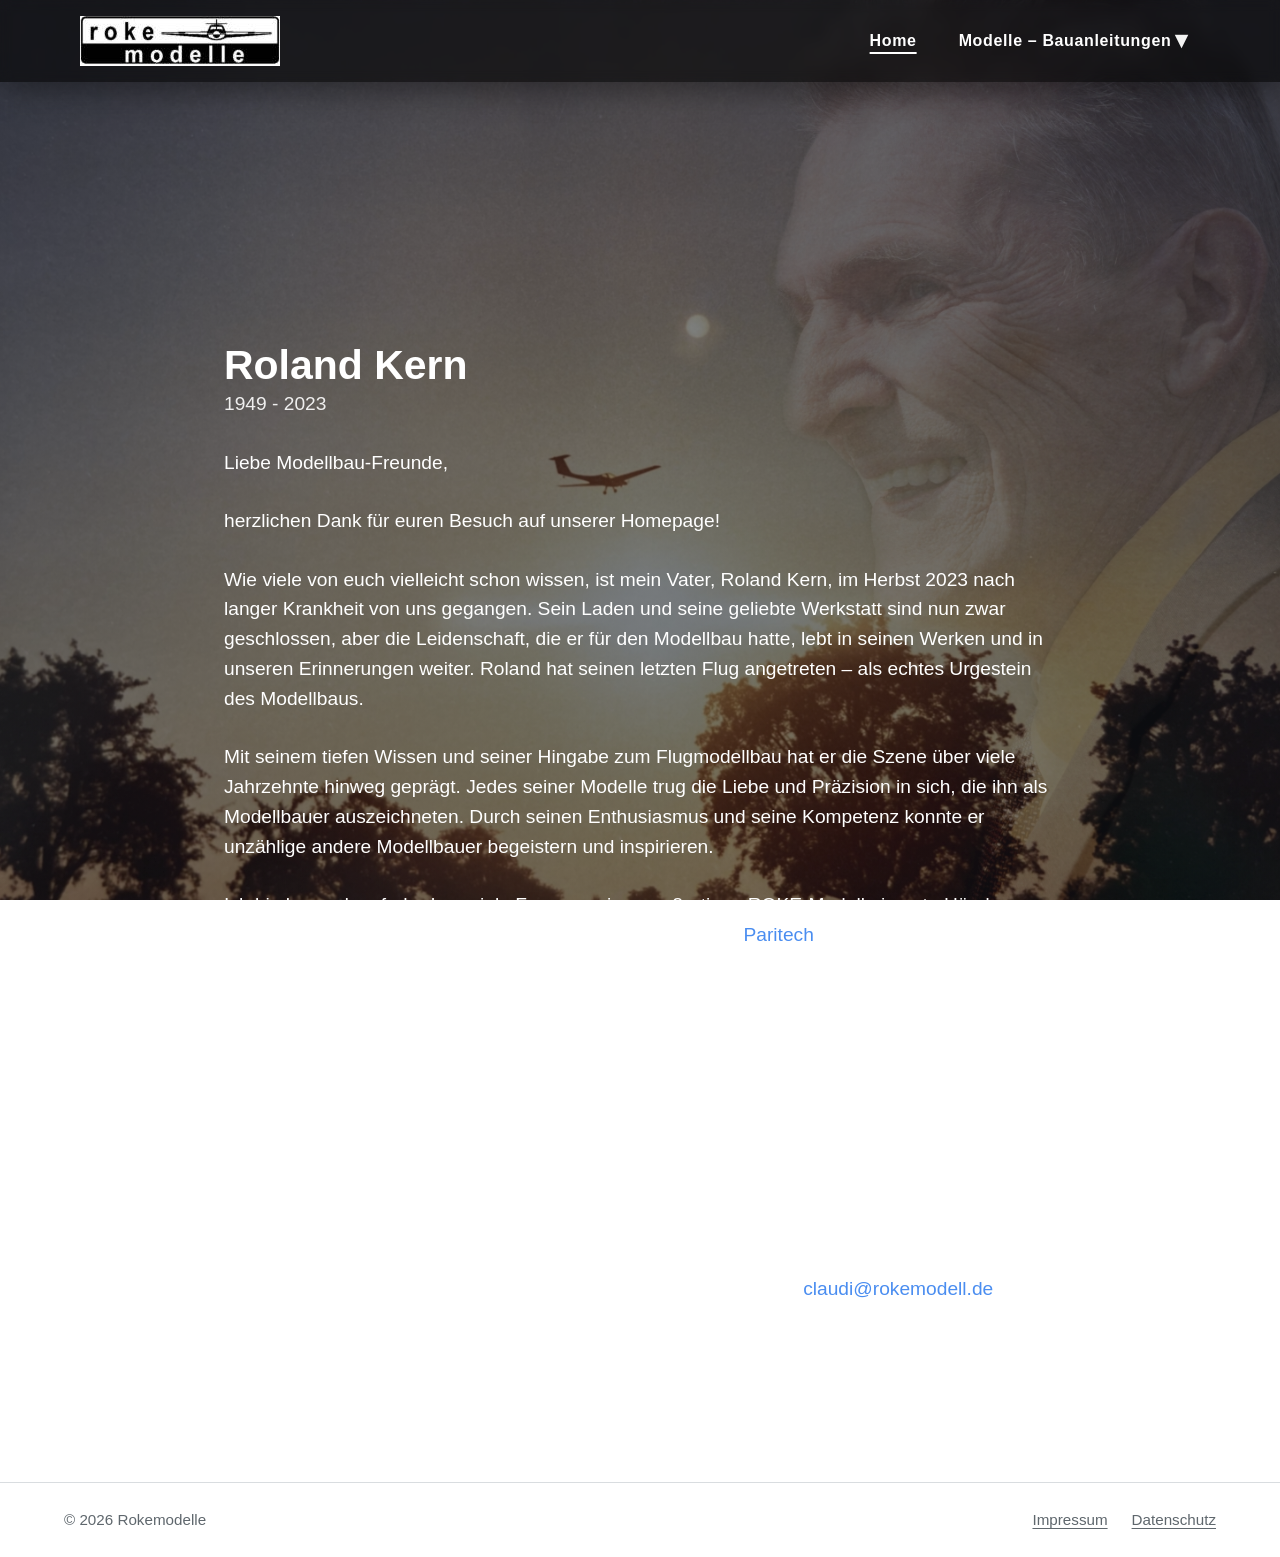
<file: index.html>
<!DOCTYPE html>
<html lang="de" class="no-js">
<head>
  <meta charset="utf-8">
  <meta name="viewport" content="width=device-width, initial-scale=1">
  <title>Rokemodelle – Roland Kern</title>
  <meta name="description" content="ROKE-Modelle von Roland Kern (1949–2023), Urgestein des Flugmodellbaus.">
  <link rel="stylesheet" href="css/style.css">
  <script src="js/main.js" defer></script>
</head>
<body>

  <header class="site-header">
    <div class="header-row">
      <a class="brand" href="index.html"><img src="img/logo.png" alt="roke modelle" width="200" height="50"></a>
    <nav class="main-nav" aria-label="Hauptnavigation">
      <button class="nav-toggle" type="button" aria-expanded="false" aria-controls="hauptmenue">Menü</button>
      <ul id="hauptmenue">
        <li class="is-active"><a href="index.html"><span class="nav-label">Home</span></a></li>
        <li class="has-children">
          <a href="modelle.html" aria-haspopup="true" aria-expanded="false" data-menu-parent><span class="nav-label">Modelle – Bauanleitungen</span></a>
          <ul class="sub-menu">
            <li><a href="modelle.html"><span class="nav-label">Übersicht</span></a></li>
            <li><a href="modelle/asw-17.html"><span class="nav-label">ASW 17</span></a></li>
            <li><a href="modelle/asw-19t.html"><span class="nav-label">ASW 19T</span></a></li>
            <li><a href="modelle/ask-18.html"><span class="nav-label">ASK 18</span></a></li>
            <li><a href="modelle/sb-10.html"><span class="nav-label">SB 10</span></a></li>
            <li><a href="modelle/dg-202.html"><span class="nav-label">DG 202</span></a></li>
            <li><a href="modelle/twin-astir.html"><span class="nav-label">Twin-Astir</span></a></li>
            <li><a href="modelle/grob-g109.html"><span class="nav-label">Grob G 109 M</span></a></li>
            <li><a href="modelle/extra-300.html"><span class="nav-label">Mini Extra 300</span></a></li>
            <li><a href="modelle/speed-canard.html"><span class="nav-label">Speed Canard</span></a></li>
          </ul>
        </li>
      </ul>
    </nav>
    </div>
  </header>

  <main>

    <section class="titelbild" aria-labelledby="titel">
      <div class="spalte">
        <h1 id="titel">Roland Kern</h1>
        <p class="lebensdaten">1949 - 2023</p>

        <p class="anrede">Liebe Modellbau-Freunde,</p>

        <p>herzlichen Dank für euren Besuch auf unserer Homepage!</p>

        <p>Wie viele von euch vielleicht schon wissen, ist mein Vater, Roland Kern, im Herbst 2023 nach langer Krankheit von uns gegangen. Sein Laden und seine geliebte Werkstatt sind nun zwar geschlossen, aber die Leidenschaft, die er für den Modellbau hatte, lebt in seinen Werken und in unseren Erinnerungen weiter. Roland hat seinen letzten Flug angetreten – als echtes Urgestein des Modellbaus.</p>

        <p>Mit seinem tiefen Wissen und seiner Hingabe zum Flugmodellbau hat er die Szene über viele Jahrzehnte hinweg geprägt. Jedes seiner Modelle trug die Liebe und Präzision in sich, die ihn als Modellbauer auszeichneten. Durch seinen Enthusiasmus und seine Kompetenz konnte er unzählige andere Modellbauer begeistern und inspirieren.</p>

        <p>Ich bin besonders froh, dass viele Formen seiner großartigen ROKE-Modelle in gute Hände übergeben werden konnten. So hat beispielsweise die Firma <a href="https://www.paritech.de/" rel="noopener">Paritech</a> die Form der <strong>Speed Canard GT im Maßstab 1:2,5</strong> in ihr Programm aufgenommen. Bei Interesse könnt ihr euch gerne direkt an Uwe Rihm und sein Team wenden.</p>

        <p>Sobald es Neuigkeiten dazu gibt, wer die weiteren Modelle baut, werde ich sie hier auf der Homepage bekanntgeben. Schaut also gerne ab und zu vorbei!</p>

        <p>Ein herzliches Dankeschön geht an alle unsere langjährigen Kunden für das Vertrauen, die Anerkennung und die Freundschaft, die ihr meinem Vater entgegengebracht habt. Ich hoffe, dass ihr auch weiterhin viel Freude an euren ROKE-Modellen habt und bei jedem Flug einen Gruß an Roland in den Himmel schickt.</p>

        <p>Falls ihr Fragen habt, stehe ich euch natürlich gerne zur Verfügung (<a class="mail" data-m="ZWQubGxlZG9tZWtvckBpZHVhbGM=" href="#">claudi (at) rokemodell (Punkt) de</a>).</p>

        <p class="gruss">Herzliche Grüße<br><span class="unterschrift">Claudi</span></p>
      </div>
    </section>

  </main>

  <footer class="fuss">
    <p>© <span data-jahr>2026</span> Rokemodelle</p>
    <nav aria-label="Rechtliches">
      <a href="impressum.html">Impressum</a>
      <a href="impressum.html#datenschutz">Datenschutz</a>
    </nav>
  </footer>

</body>
</html>
</file>
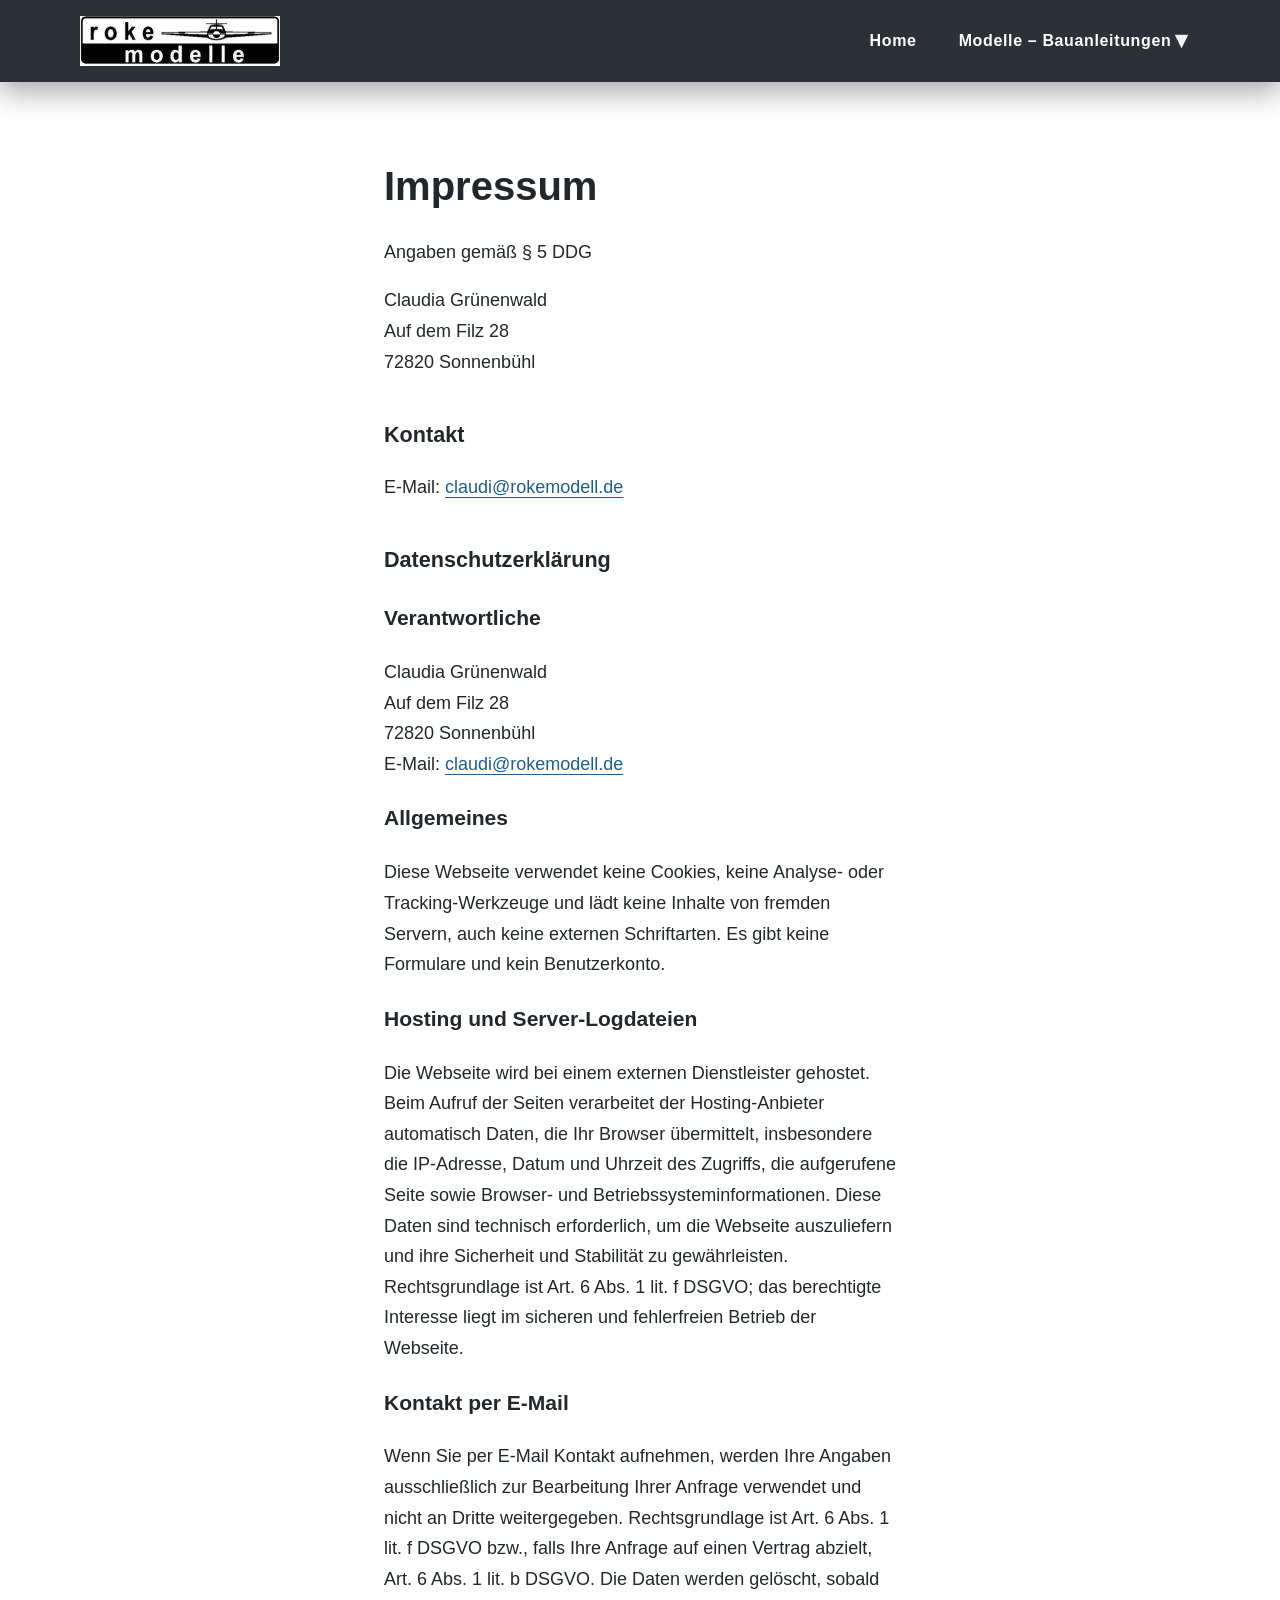
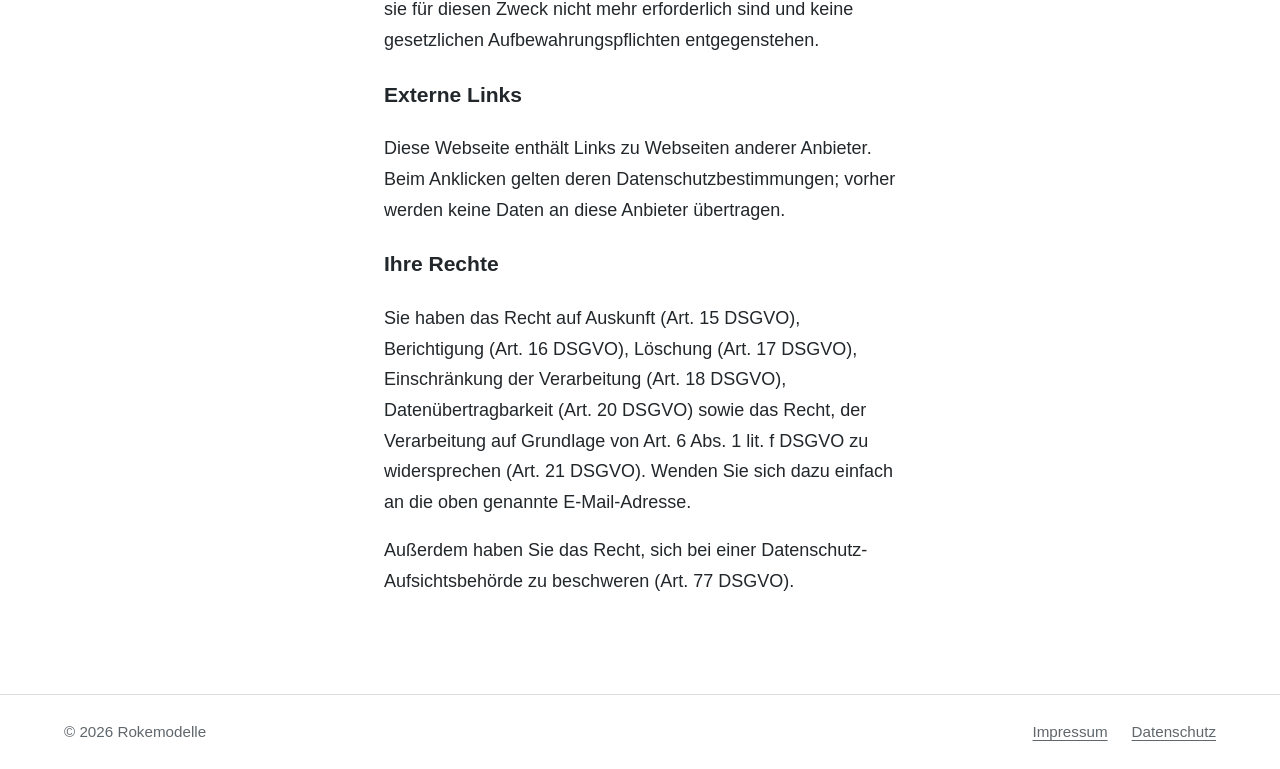
<file: impressum.html>
<!DOCTYPE html>
<html lang="de" class="no-js">
<head>
  <meta charset="utf-8">
  <meta name="viewport" content="width=device-width, initial-scale=1">
  <title>Impressum und Datenschutz – Rokemodelle</title>
  <meta name="robots" content="noindex">
  <link rel="stylesheet" href="css/style.css">
  <script src="js/main.js" defer></script>
</head>
<body class="unterseite">

  <header class="site-header">
    <div class="header-row">
      <a class="brand" href="index.html"><img src="img/logo.png" alt="roke modelle" width="200" height="50"></a>
    <nav class="main-nav" aria-label="Hauptnavigation">
      <button class="nav-toggle" type="button" aria-expanded="false" aria-controls="hauptmenue">Menü</button>
      <ul id="hauptmenue">
        <li><a href="index.html"><span class="nav-label">Home</span></a></li>
        <li class="has-children">
          <a href="modelle.html" aria-haspopup="true" aria-expanded="false" data-menu-parent><span class="nav-label">Modelle – Bauanleitungen</span></a>
          <ul class="sub-menu">
            <li><a href="modelle.html"><span class="nav-label">Übersicht</span></a></li>
            <li><a href="modelle/asw-17.html"><span class="nav-label">ASW 17</span></a></li>
            <li><a href="modelle/asw-19t.html"><span class="nav-label">ASW 19T</span></a></li>
            <li><a href="modelle/ask-18.html"><span class="nav-label">ASK 18</span></a></li>
            <li><a href="modelle/sb-10.html"><span class="nav-label">SB 10</span></a></li>
            <li><a href="modelle/dg-202.html"><span class="nav-label">DG 202</span></a></li>
            <li><a href="modelle/twin-astir.html"><span class="nav-label">Twin-Astir</span></a></li>
            <li><a href="modelle/grob-g109.html"><span class="nav-label">Grob G 109 M</span></a></li>
            <li><a href="modelle/extra-300.html"><span class="nav-label">Mini Extra 300</span></a></li>
            <li><a href="modelle/speed-canard.html"><span class="nav-label">Speed Canard</span></a></li>
          </ul>
        </li>
      </ul>
    </nav>
    </div>
  </header>

  <main class="inhalt">
    <h1>Impressum</h1>
    <p>Angaben gemäß § 5 DDG</p>
    <p>
      Claudia Grünenwald<br>
      Auf dem Filz 28<br>
      72820 Sonnenbühl
    </p>
    <h2>Kontakt</h2>
    <p>E-Mail: <a class="mail" data-m="ZWQubGxlZG9tZWtvckBpZHVhbGM=" href="#">claudi (at) rokemodell (Punkt) de</a></p>

    <h2 id="datenschutz">Datenschutzerklärung</h2>

    <h3>Verantwortliche</h3>
    <p>
      Claudia Grünenwald<br>
      Auf dem Filz 28<br>
      72820 Sonnenbühl<br>
      E-Mail: <a class="mail" data-m="ZWQubGxlZG9tZWtvckBpZHVhbGM=" href="#">claudi (at) rokemodell (Punkt) de</a>
    </p>

    <h3>Allgemeines</h3>
    <p>Diese Webseite verwendet keine Cookies, keine Analyse- oder Tracking-Werkzeuge und lädt keine Inhalte von fremden Servern, auch keine externen Schriftarten. Es gibt keine Formulare und kein Benutzerkonto.</p>

    <h3>Hosting und Server-Logdateien</h3>
    <p>Die Webseite wird bei einem externen Dienstleister gehostet. Beim Aufruf der Seiten verarbeitet der Hosting-Anbieter automatisch Daten, die Ihr Browser übermittelt, insbesondere die IP-Adresse, Datum und Uhrzeit des Zugriffs, die aufgerufene Seite sowie Browser- und Betriebssysteminformationen. Diese Daten sind technisch erforderlich, um die Webseite auszuliefern und ihre Sicherheit und Stabilität zu gewährleisten. Rechtsgrundlage ist Art. 6 Abs. 1 lit. f DSGVO; das berechtigte Interesse liegt im sicheren und fehlerfreien Betrieb der Webseite.</p>

    <h3>Kontakt per E-Mail</h3>
    <p>Wenn Sie per E-Mail Kontakt aufnehmen, werden Ihre Angaben ausschließlich zur Bearbeitung Ihrer Anfrage verwendet und nicht an Dritte weitergegeben. Rechtsgrundlage ist Art. 6 Abs. 1 lit. f DSGVO bzw., falls Ihre Anfrage auf einen Vertrag abzielt, Art. 6 Abs. 1 lit. b DSGVO. Die Daten werden gelöscht, sobald sie für diesen Zweck nicht mehr erforderlich sind und keine gesetzlichen Aufbewahrungspflichten entgegenstehen.</p>

    <h3>Externe Links</h3>
    <p>Diese Webseite enthält Links zu Webseiten anderer Anbieter. Beim Anklicken gelten deren Datenschutzbestimmungen; vorher werden keine Daten an diese Anbieter übertragen.</p>

    <h3>Ihre Rechte</h3>
    <p>Sie haben das Recht auf Auskunft (Art. 15 DSGVO), Berichtigung (Art. 16 DSGVO), Löschung (Art. 17 DSGVO), Einschränkung der Verarbeitung (Art. 18 DSGVO), Datenübertragbarkeit (Art. 20 DSGVO) sowie das Recht, der Verarbeitung auf Grundlage von Art. 6 Abs. 1 lit. f DSGVO zu widersprechen (Art. 21 DSGVO). Wenden Sie sich dazu einfach an die oben genannte E-Mail-Adresse.</p>
    <p>Außerdem haben Sie das Recht, sich bei einer Datenschutz-Aufsichtsbehörde zu beschweren (Art. 77 DSGVO).</p>
  </main>

  <footer class="fuss">
    <p>© <span data-jahr>2026</span> Rokemodelle</p>
    <nav aria-label="Rechtliches">
      <a href="impressum.html">Impressum</a>
      <a href="impressum.html#datenschutz">Datenschutz</a>
    </nav>
  </footer>

</body>
</html>
</file>
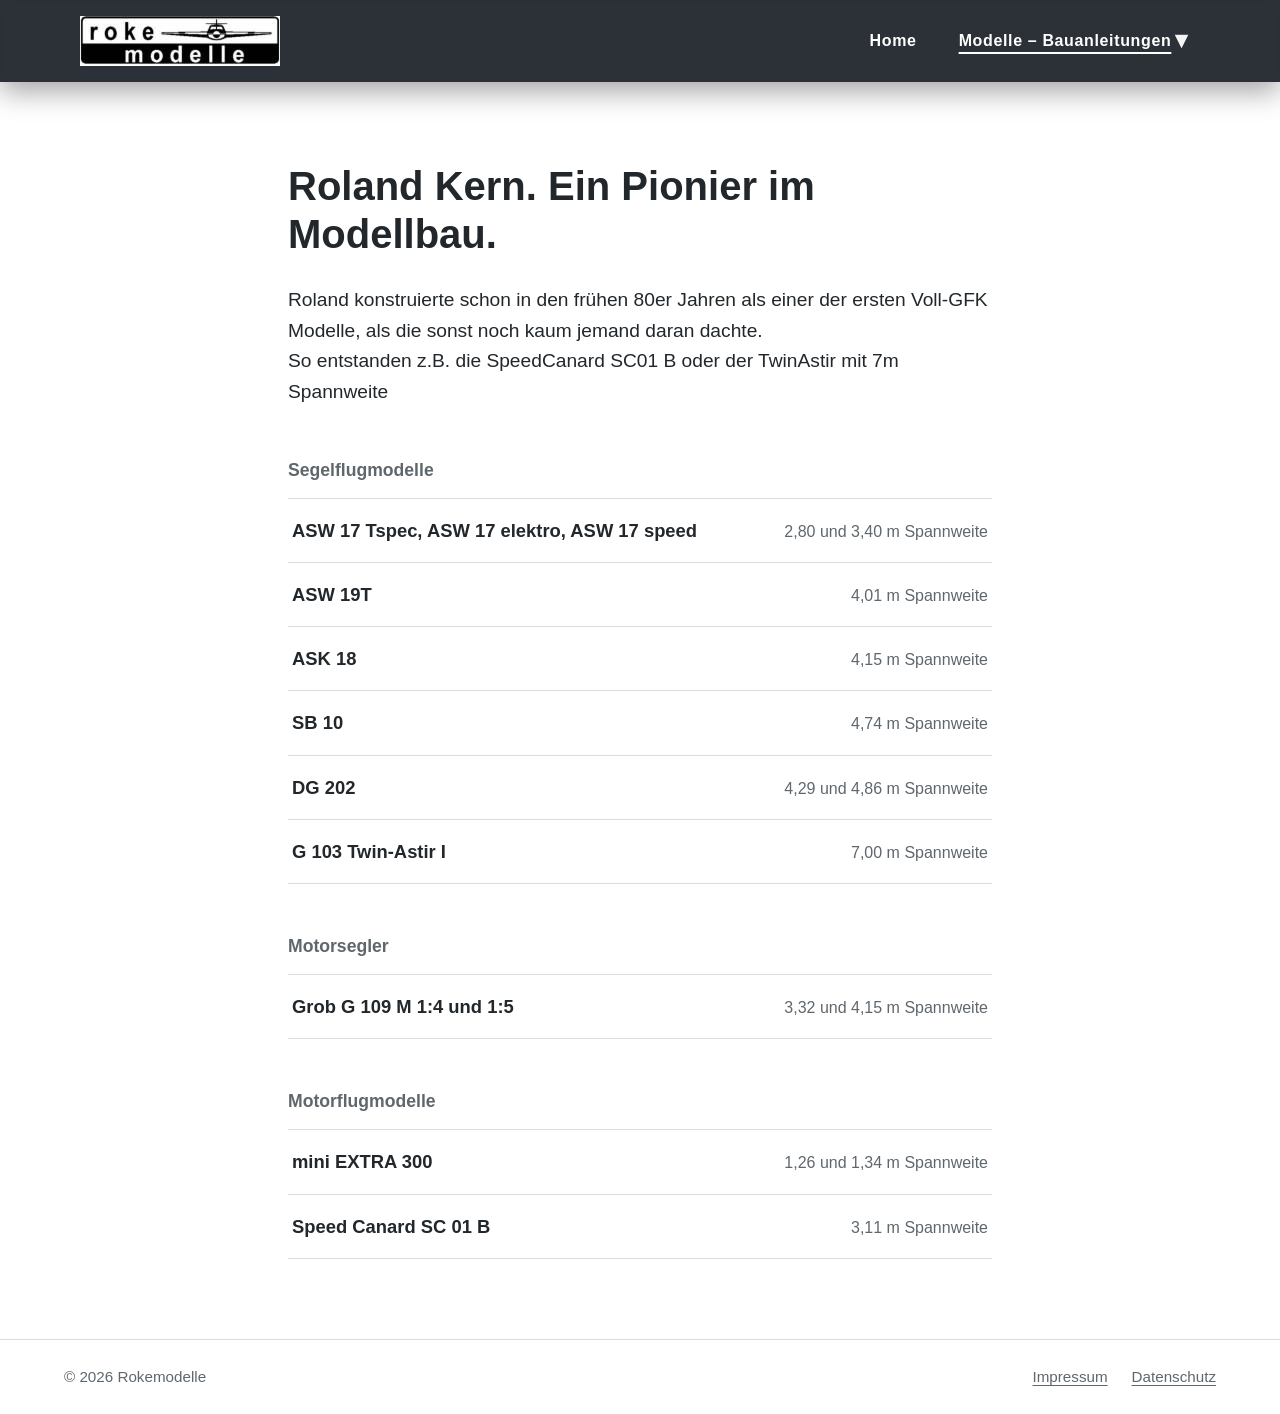
<file: modelle.html>
<!DOCTYPE html>
<html lang="de" class="no-js">
<head>
  <meta charset="utf-8">
  <meta name="viewport" content="width=device-width, initial-scale=1">
  <title>Modelle – Bauanleitungen – Rokemodelle</title>
  <meta name="description" content="Übersicht der ROKE-Modelle von Roland Kern: Segelflugmodelle, Motorsegler und Motorflugmodelle.">
  <link rel="stylesheet" href="css/style.css">
  <script src="js/main.js" defer></script>
</head>
<body class="unterseite">

  <header class="site-header">
    <div class="header-row">
      <a class="brand" href="index.html"><img src="img/logo.png" alt="roke modelle" width="200" height="50"></a>
    <nav class="main-nav" aria-label="Hauptnavigation">
      <button class="nav-toggle" type="button" aria-expanded="false" aria-controls="hauptmenue">Menü</button>
      <ul id="hauptmenue">
        <li><a href="index.html"><span class="nav-label">Home</span></a></li>
        <li class="has-children is-active">
          <a href="modelle.html" aria-haspopup="true" aria-expanded="false" data-menu-parent><span class="nav-label">Modelle – Bauanleitungen</span></a>
          <ul class="sub-menu">
            <li class="is-active"><a href="modelle.html"><span class="nav-label">Übersicht</span></a></li>
            <li><a href="modelle/asw-17.html"><span class="nav-label">ASW 17</span></a></li>
            <li><a href="modelle/asw-19t.html"><span class="nav-label">ASW 19T</span></a></li>
            <li><a href="modelle/ask-18.html"><span class="nav-label">ASK 18</span></a></li>
            <li><a href="modelle/sb-10.html"><span class="nav-label">SB 10</span></a></li>
            <li><a href="modelle/dg-202.html"><span class="nav-label">DG 202</span></a></li>
            <li><a href="modelle/twin-astir.html"><span class="nav-label">Twin-Astir</span></a></li>
            <li><a href="modelle/grob-g109.html"><span class="nav-label">Grob G 109 M</span></a></li>
            <li><a href="modelle/extra-300.html"><span class="nav-label">Mini Extra 300</span></a></li>
            <li><a href="modelle/speed-canard.html"><span class="nav-label">Speed Canard</span></a></li>
          </ul>
        </li>
      </ul>
    </nav>
    </div>
  </header>

  <main class="inhalt breit">
    <h1>Roland Kern. Ein Pionier im Modellbau.</h1>
    <p class="einleitung">Roland konstruierte schon in den frühen 80er Jahren als einer der ersten Voll-GFK Modelle, als die sonst noch kaum jemand daran dachte.<br>
    So entstanden z.B. die SpeedCanard SC01 B oder der TwinAstir mit 7m Spannweite</p>

      <section class="modellgruppe">
        <h2>Segelflugmodelle</h2>
        <ul class="modellliste">
          <li><a href="modelle/asw-17.html"><span class="modell-name">ASW 17 Tspec, ASW 17 elektro, ASW 17 speed</span><span class="modell-spannweite">2,80 und 3,40 m Spannweite</span></a></li>
          <li><a href="modelle/asw-19t.html"><span class="modell-name">ASW 19T</span><span class="modell-spannweite">4,01 m Spannweite</span></a></li>
          <li><a href="modelle/ask-18.html"><span class="modell-name">ASK 18</span><span class="modell-spannweite">4,15 m Spannweite</span></a></li>
          <li><a href="modelle/sb-10.html"><span class="modell-name">SB 10</span><span class="modell-spannweite">4,74 m Spannweite</span></a></li>
          <li><a href="modelle/dg-202.html"><span class="modell-name">DG 202</span><span class="modell-spannweite">4,29 und 4,86 m Spannweite</span></a></li>
          <li><a href="modelle/twin-astir.html"><span class="modell-name">G 103 Twin-Astir I</span><span class="modell-spannweite">7,00 m Spannweite</span></a></li>
        </ul>
      </section>

      <section class="modellgruppe">
        <h2>Motorsegler</h2>
        <ul class="modellliste">
          <li><a href="modelle/grob-g109.html"><span class="modell-name">Grob G 109 M 1:4 und 1:5</span><span class="modell-spannweite">3,32 und 4,15 m Spannweite</span></a></li>
        </ul>
      </section>

      <section class="modellgruppe">
        <h2>Motorflugmodelle</h2>
        <ul class="modellliste">
          <li><a href="modelle/extra-300.html"><span class="modell-name">mini EXTRA 300</span><span class="modell-spannweite">1,26 und 1,34 m Spannweite</span></a></li>
          <li><a href="modelle/speed-canard.html"><span class="modell-name">Speed Canard SC 01 B</span><span class="modell-spannweite">3,11 m Spannweite</span></a></li>
        </ul>
      </section>
  </main>

  <footer class="fuss">
    <p>© <span data-jahr>2026</span> Rokemodelle</p>
    <nav aria-label="Rechtliches">
      <a href="impressum.html">Impressum</a>
      <a href="impressum.html#datenschutz">Datenschutz</a>
    </nav>
  </footer>

</body>
</html>
</file>
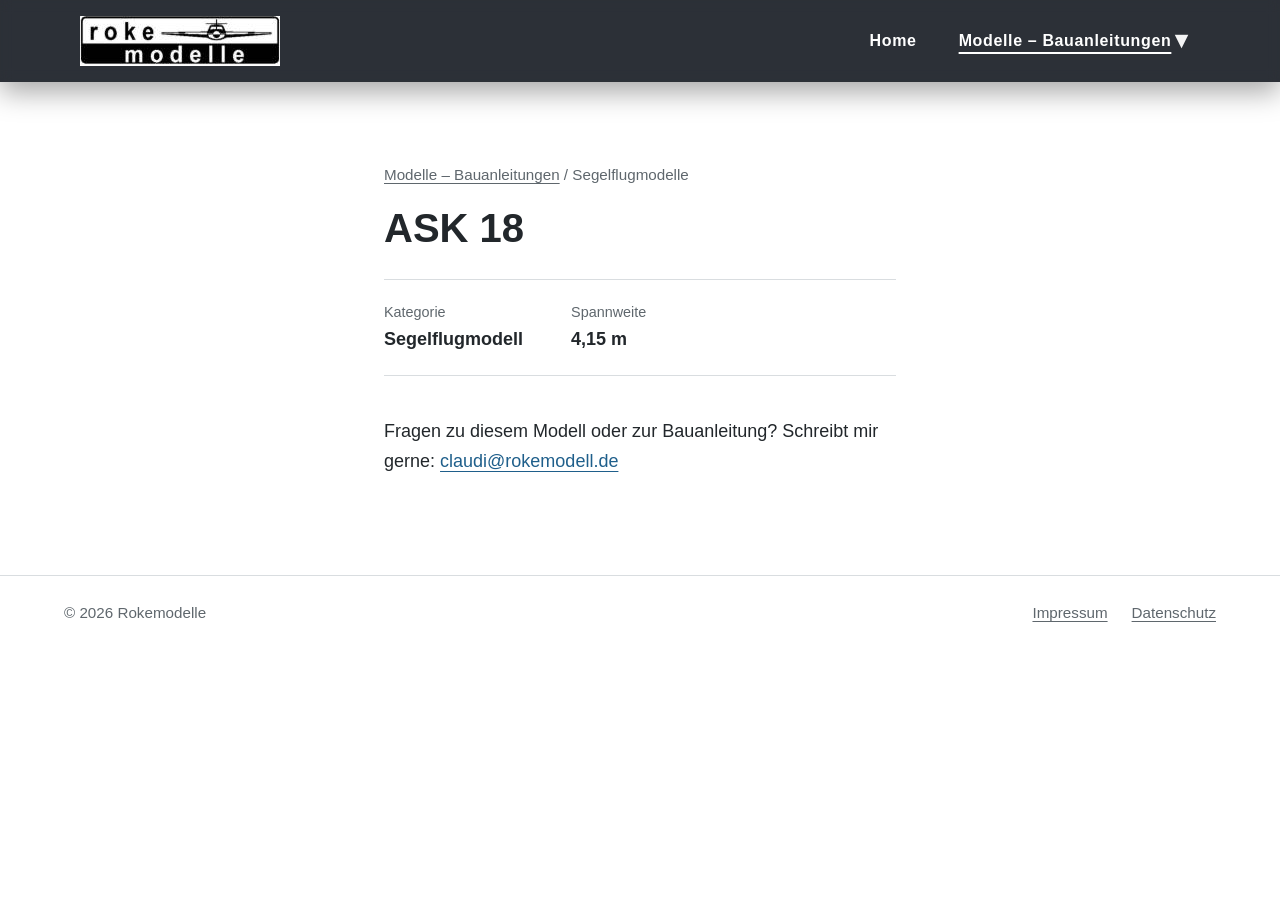
<file: modelle/ask-18.html>
<!DOCTYPE html>
<html lang="de" class="no-js">
<head>
  <meta charset="utf-8">
  <meta name="viewport" content="width=device-width, initial-scale=1">
  <title>ASK 18 – Rokemodelle</title>
  <meta name="description" content="ASK 18, 4,15 m Spannweite – ein ROKE-Modell von Roland Kern.">
  <link rel="stylesheet" href="../css/style.css">
  <script src="../js/main.js" defer></script>
</head>
<body class="unterseite">

  <header class="site-header">
    <div class="header-row">
      <a class="brand" href="../index.html"><img src="../img/logo.png" alt="roke modelle" width="200" height="50"></a>
    <nav class="main-nav" aria-label="Hauptnavigation">
      <button class="nav-toggle" type="button" aria-expanded="false" aria-controls="hauptmenue">Menü</button>
      <ul id="hauptmenue">
        <li><a href="../index.html"><span class="nav-label">Home</span></a></li>
        <li class="has-children is-active">
          <a href="../modelle.html" aria-haspopup="true" aria-expanded="false" data-menu-parent><span class="nav-label">Modelle – Bauanleitungen</span></a>
          <ul class="sub-menu">
            <li><a href="../modelle.html"><span class="nav-label">Übersicht</span></a></li>
            <li><a href="../modelle/asw-17.html"><span class="nav-label">ASW 17</span></a></li>
            <li><a href="../modelle/asw-19t.html"><span class="nav-label">ASW 19T</span></a></li>
            <li class="is-active"><a href="../modelle/ask-18.html"><span class="nav-label">ASK 18</span></a></li>
            <li><a href="../modelle/sb-10.html"><span class="nav-label">SB 10</span></a></li>
            <li><a href="../modelle/dg-202.html"><span class="nav-label">DG 202</span></a></li>
            <li><a href="../modelle/twin-astir.html"><span class="nav-label">Twin-Astir</span></a></li>
            <li><a href="../modelle/grob-g109.html"><span class="nav-label">Grob G 109 M</span></a></li>
            <li><a href="../modelle/extra-300.html"><span class="nav-label">Mini Extra 300</span></a></li>
            <li><a href="../modelle/speed-canard.html"><span class="nav-label">Speed Canard</span></a></li>
          </ul>
        </li>
      </ul>
    </nav>
    </div>
  </header>

  <main class="inhalt">
    <p class="brotkrumen"><a href="../modelle.html">Modelle – Bauanleitungen</a> / Segelflugmodelle</p>
    <h1>ASK 18</h1>
    <dl class="eckdaten">
      <div><dt>Kategorie</dt><dd>Segelflugmodell</dd></div>
      <div><dt>Spannweite</dt><dd>4,15 m</dd></div>
    </dl>
    <p>Fragen zu diesem Modell oder zur Bauanleitung? Schreibt mir gerne: <a class="mail" data-m="ZWQubGxlZG9tZWtvckBpZHVhbGM=" href="#">claudi (at) rokemodell (Punkt) de</a></p>
  </main>

  <footer class="fuss">
    <p>© <span data-jahr>2026</span> Rokemodelle</p>
    <nav aria-label="Rechtliches">
      <a href="../impressum.html">Impressum</a>
      <a href="../impressum.html#datenschutz">Datenschutz</a>
    </nav>
  </footer>

</body>
</html>
</file>
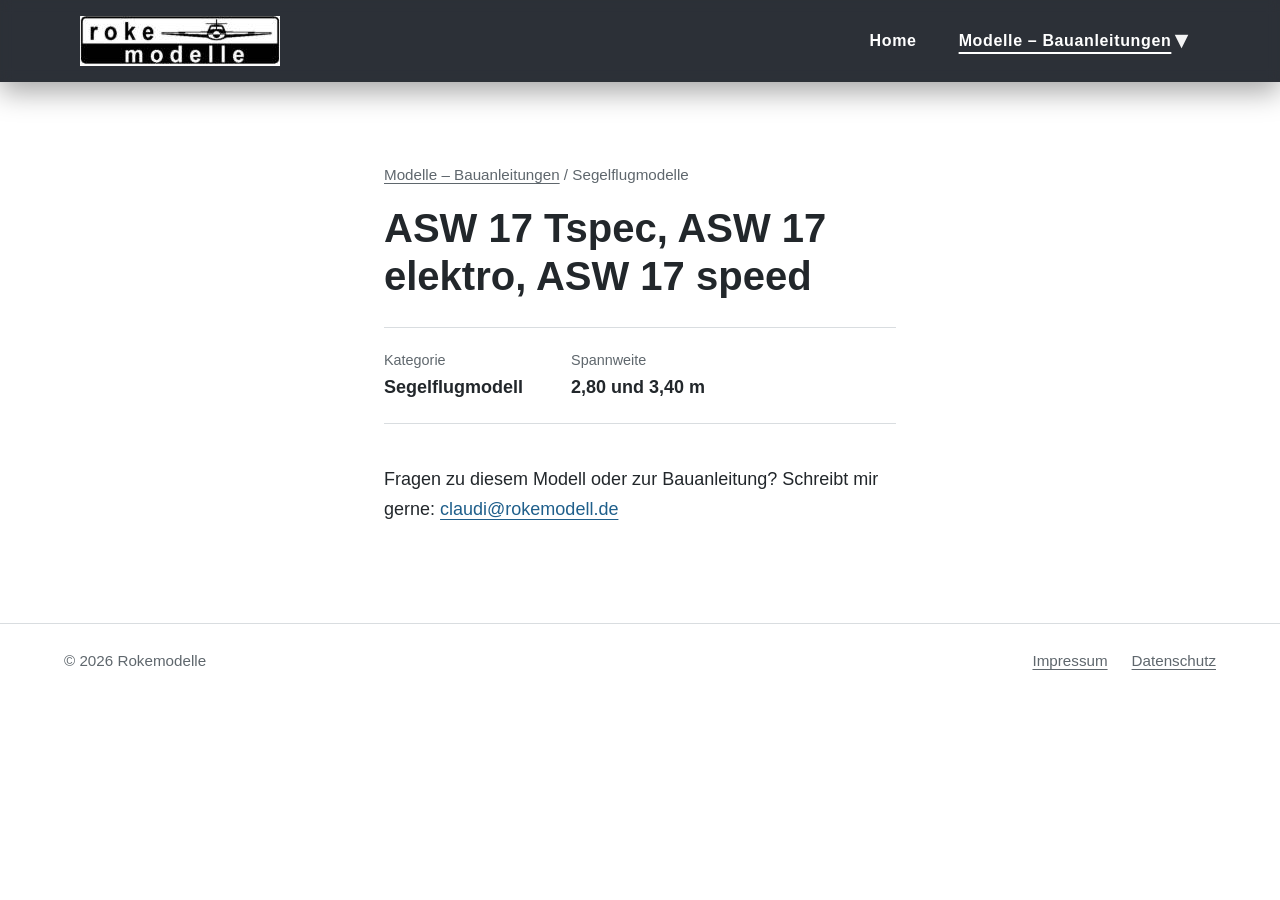
<file: modelle/asw-17.html>
<!DOCTYPE html>
<html lang="de" class="no-js">
<head>
  <meta charset="utf-8">
  <meta name="viewport" content="width=device-width, initial-scale=1">
  <title>ASW 17 Tspec, ASW 17 elektro, ASW 17 speed – Rokemodelle</title>
  <meta name="description" content="ASW 17 Tspec, ASW 17 elektro, ASW 17 speed, 2,80 und 3,40 m Spannweite – ein ROKE-Modell von Roland Kern.">
  <link rel="stylesheet" href="../css/style.css">
  <script src="../js/main.js" defer></script>
</head>
<body class="unterseite">

  <header class="site-header">
    <div class="header-row">
      <a class="brand" href="../index.html"><img src="../img/logo.png" alt="roke modelle" width="200" height="50"></a>
    <nav class="main-nav" aria-label="Hauptnavigation">
      <button class="nav-toggle" type="button" aria-expanded="false" aria-controls="hauptmenue">Menü</button>
      <ul id="hauptmenue">
        <li><a href="../index.html"><span class="nav-label">Home</span></a></li>
        <li class="has-children is-active">
          <a href="../modelle.html" aria-haspopup="true" aria-expanded="false" data-menu-parent><span class="nav-label">Modelle – Bauanleitungen</span></a>
          <ul class="sub-menu">
            <li><a href="../modelle.html"><span class="nav-label">Übersicht</span></a></li>
            <li class="is-active"><a href="../modelle/asw-17.html"><span class="nav-label">ASW 17</span></a></li>
            <li><a href="../modelle/asw-19t.html"><span class="nav-label">ASW 19T</span></a></li>
            <li><a href="../modelle/ask-18.html"><span class="nav-label">ASK 18</span></a></li>
            <li><a href="../modelle/sb-10.html"><span class="nav-label">SB 10</span></a></li>
            <li><a href="../modelle/dg-202.html"><span class="nav-label">DG 202</span></a></li>
            <li><a href="../modelle/twin-astir.html"><span class="nav-label">Twin-Astir</span></a></li>
            <li><a href="../modelle/grob-g109.html"><span class="nav-label">Grob G 109 M</span></a></li>
            <li><a href="../modelle/extra-300.html"><span class="nav-label">Mini Extra 300</span></a></li>
            <li><a href="../modelle/speed-canard.html"><span class="nav-label">Speed Canard</span></a></li>
          </ul>
        </li>
      </ul>
    </nav>
    </div>
  </header>

  <main class="inhalt">
    <p class="brotkrumen"><a href="../modelle.html">Modelle – Bauanleitungen</a> / Segelflugmodelle</p>
    <h1>ASW 17 Tspec, ASW 17 elektro, ASW 17 speed</h1>
    <dl class="eckdaten">
      <div><dt>Kategorie</dt><dd>Segelflugmodell</dd></div>
      <div><dt>Spannweite</dt><dd>2,80 und 3,40 m</dd></div>
    </dl>
    <p>Fragen zu diesem Modell oder zur Bauanleitung? Schreibt mir gerne: <a class="mail" data-m="ZWQubGxlZG9tZWtvckBpZHVhbGM=" href="#">claudi (at) rokemodell (Punkt) de</a></p>
  </main>

  <footer class="fuss">
    <p>© <span data-jahr>2026</span> Rokemodelle</p>
    <nav aria-label="Rechtliches">
      <a href="../impressum.html">Impressum</a>
      <a href="../impressum.html#datenschutz">Datenschutz</a>
    </nav>
  </footer>

</body>
</html>
</file>
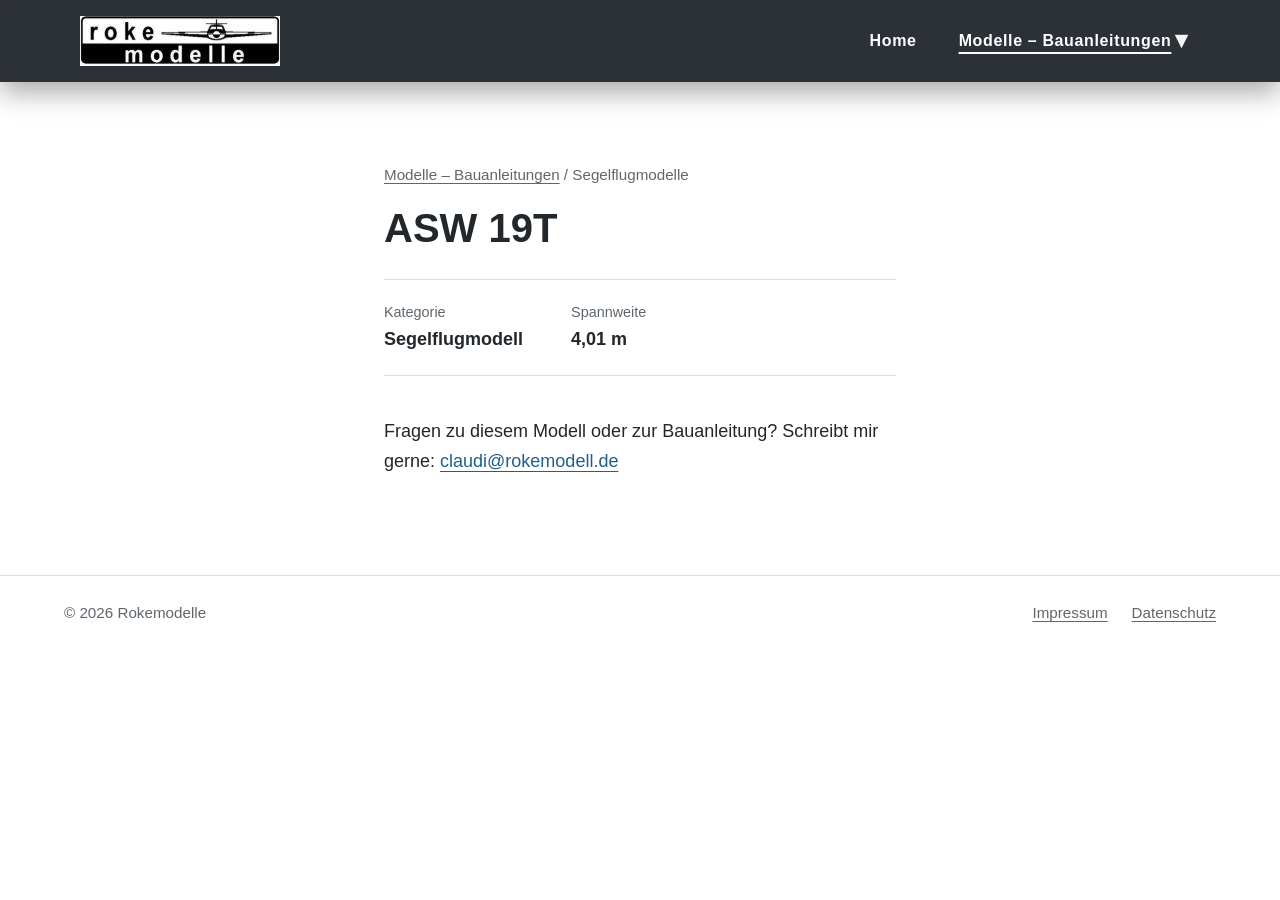
<file: modelle/asw-19t.html>
<!DOCTYPE html>
<html lang="de" class="no-js">
<head>
  <meta charset="utf-8">
  <meta name="viewport" content="width=device-width, initial-scale=1">
  <title>ASW 19T – Rokemodelle</title>
  <meta name="description" content="ASW 19T, 4,01 m Spannweite – ein ROKE-Modell von Roland Kern.">
  <link rel="stylesheet" href="../css/style.css">
  <script src="../js/main.js" defer></script>
</head>
<body class="unterseite">

  <header class="site-header">
    <div class="header-row">
      <a class="brand" href="../index.html"><img src="../img/logo.png" alt="roke modelle" width="200" height="50"></a>
    <nav class="main-nav" aria-label="Hauptnavigation">
      <button class="nav-toggle" type="button" aria-expanded="false" aria-controls="hauptmenue">Menü</button>
      <ul id="hauptmenue">
        <li><a href="../index.html"><span class="nav-label">Home</span></a></li>
        <li class="has-children is-active">
          <a href="../modelle.html" aria-haspopup="true" aria-expanded="false" data-menu-parent><span class="nav-label">Modelle – Bauanleitungen</span></a>
          <ul class="sub-menu">
            <li><a href="../modelle.html"><span class="nav-label">Übersicht</span></a></li>
            <li><a href="../modelle/asw-17.html"><span class="nav-label">ASW 17</span></a></li>
            <li class="is-active"><a href="../modelle/asw-19t.html"><span class="nav-label">ASW 19T</span></a></li>
            <li><a href="../modelle/ask-18.html"><span class="nav-label">ASK 18</span></a></li>
            <li><a href="../modelle/sb-10.html"><span class="nav-label">SB 10</span></a></li>
            <li><a href="../modelle/dg-202.html"><span class="nav-label">DG 202</span></a></li>
            <li><a href="../modelle/twin-astir.html"><span class="nav-label">Twin-Astir</span></a></li>
            <li><a href="../modelle/grob-g109.html"><span class="nav-label">Grob G 109 M</span></a></li>
            <li><a href="../modelle/extra-300.html"><span class="nav-label">Mini Extra 300</span></a></li>
            <li><a href="../modelle/speed-canard.html"><span class="nav-label">Speed Canard</span></a></li>
          </ul>
        </li>
      </ul>
    </nav>
    </div>
  </header>

  <main class="inhalt">
    <p class="brotkrumen"><a href="../modelle.html">Modelle – Bauanleitungen</a> / Segelflugmodelle</p>
    <h1>ASW 19T</h1>
    <dl class="eckdaten">
      <div><dt>Kategorie</dt><dd>Segelflugmodell</dd></div>
      <div><dt>Spannweite</dt><dd>4,01 m</dd></div>
    </dl>
    <p>Fragen zu diesem Modell oder zur Bauanleitung? Schreibt mir gerne: <a class="mail" data-m="ZWQubGxlZG9tZWtvckBpZHVhbGM=" href="#">claudi (at) rokemodell (Punkt) de</a></p>
  </main>

  <footer class="fuss">
    <p>© <span data-jahr>2026</span> Rokemodelle</p>
    <nav aria-label="Rechtliches">
      <a href="../impressum.html">Impressum</a>
      <a href="../impressum.html#datenschutz">Datenschutz</a>
    </nav>
  </footer>

</body>
</html>
</file>
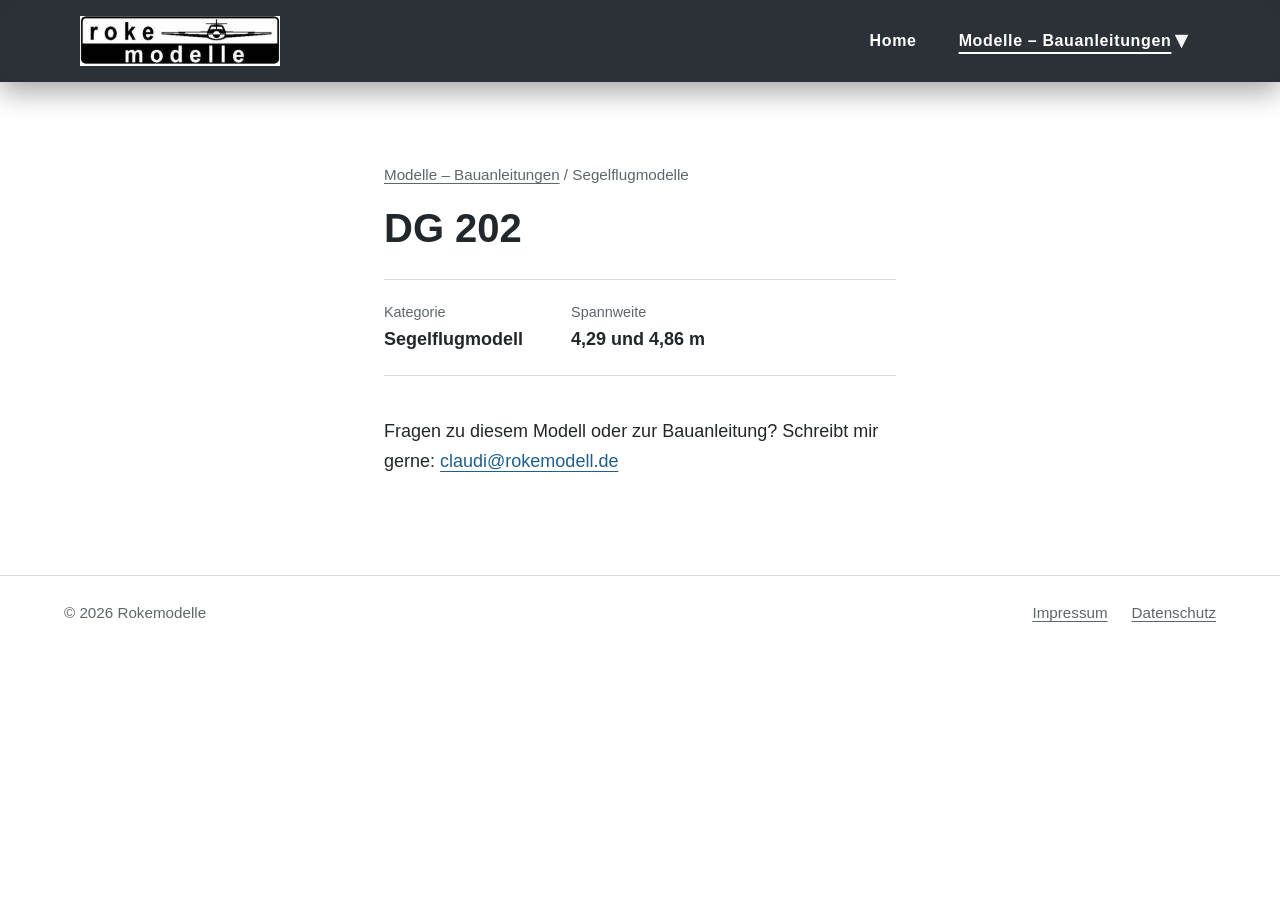
<file: modelle/dg-202.html>
<!DOCTYPE html>
<html lang="de" class="no-js">
<head>
  <meta charset="utf-8">
  <meta name="viewport" content="width=device-width, initial-scale=1">
  <title>DG 202 – Rokemodelle</title>
  <meta name="description" content="DG 202, 4,29 und 4,86 m Spannweite – ein ROKE-Modell von Roland Kern.">
  <link rel="stylesheet" href="../css/style.css">
  <script src="../js/main.js" defer></script>
</head>
<body class="unterseite">

  <header class="site-header">
    <div class="header-row">
      <a class="brand" href="../index.html"><img src="../img/logo.png" alt="roke modelle" width="200" height="50"></a>
    <nav class="main-nav" aria-label="Hauptnavigation">
      <button class="nav-toggle" type="button" aria-expanded="false" aria-controls="hauptmenue">Menü</button>
      <ul id="hauptmenue">
        <li><a href="../index.html"><span class="nav-label">Home</span></a></li>
        <li class="has-children is-active">
          <a href="../modelle.html" aria-haspopup="true" aria-expanded="false" data-menu-parent><span class="nav-label">Modelle – Bauanleitungen</span></a>
          <ul class="sub-menu">
            <li><a href="../modelle.html"><span class="nav-label">Übersicht</span></a></li>
            <li><a href="../modelle/asw-17.html"><span class="nav-label">ASW 17</span></a></li>
            <li><a href="../modelle/asw-19t.html"><span class="nav-label">ASW 19T</span></a></li>
            <li><a href="../modelle/ask-18.html"><span class="nav-label">ASK 18</span></a></li>
            <li><a href="../modelle/sb-10.html"><span class="nav-label">SB 10</span></a></li>
            <li class="is-active"><a href="../modelle/dg-202.html"><span class="nav-label">DG 202</span></a></li>
            <li><a href="../modelle/twin-astir.html"><span class="nav-label">Twin-Astir</span></a></li>
            <li><a href="../modelle/grob-g109.html"><span class="nav-label">Grob G 109 M</span></a></li>
            <li><a href="../modelle/extra-300.html"><span class="nav-label">Mini Extra 300</span></a></li>
            <li><a href="../modelle/speed-canard.html"><span class="nav-label">Speed Canard</span></a></li>
          </ul>
        </li>
      </ul>
    </nav>
    </div>
  </header>

  <main class="inhalt">
    <p class="brotkrumen"><a href="../modelle.html">Modelle – Bauanleitungen</a> / Segelflugmodelle</p>
    <h1>DG 202</h1>
    <dl class="eckdaten">
      <div><dt>Kategorie</dt><dd>Segelflugmodell</dd></div>
      <div><dt>Spannweite</dt><dd>4,29 und 4,86 m</dd></div>
    </dl>
    <p>Fragen zu diesem Modell oder zur Bauanleitung? Schreibt mir gerne: <a class="mail" data-m="ZWQubGxlZG9tZWtvckBpZHVhbGM=" href="#">claudi (at) rokemodell (Punkt) de</a></p>
  </main>

  <footer class="fuss">
    <p>© <span data-jahr>2026</span> Rokemodelle</p>
    <nav aria-label="Rechtliches">
      <a href="../impressum.html">Impressum</a>
      <a href="../impressum.html#datenschutz">Datenschutz</a>
    </nav>
  </footer>

</body>
</html>
</file>
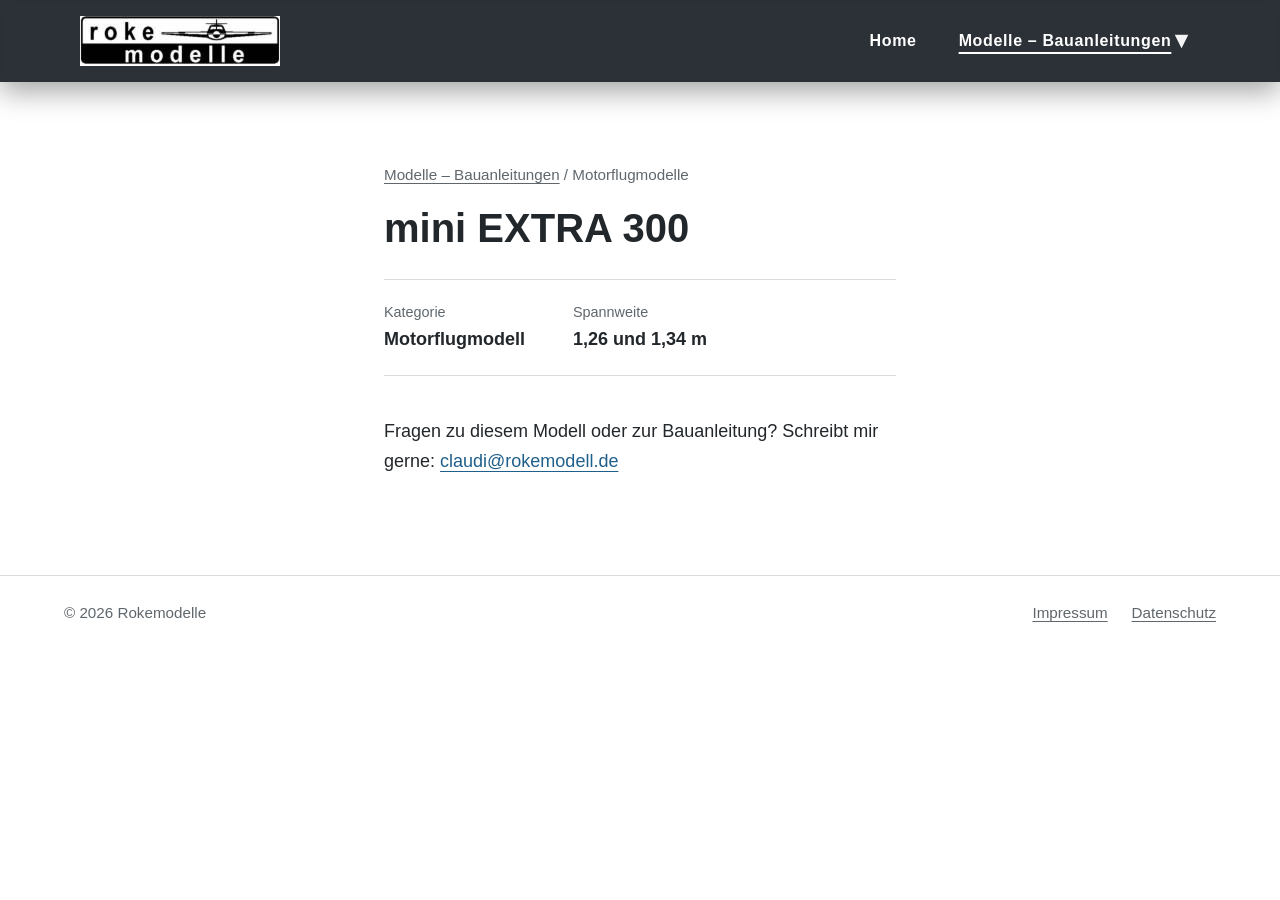
<file: modelle/extra-300.html>
<!DOCTYPE html>
<html lang="de" class="no-js">
<head>
  <meta charset="utf-8">
  <meta name="viewport" content="width=device-width, initial-scale=1">
  <title>mini EXTRA 300 – Rokemodelle</title>
  <meta name="description" content="mini EXTRA 300, 1,26 und 1,34 m Spannweite – ein ROKE-Modell von Roland Kern.">
  <link rel="stylesheet" href="../css/style.css">
  <script src="../js/main.js" defer></script>
</head>
<body class="unterseite">

  <header class="site-header">
    <div class="header-row">
      <a class="brand" href="../index.html"><img src="../img/logo.png" alt="roke modelle" width="200" height="50"></a>
    <nav class="main-nav" aria-label="Hauptnavigation">
      <button class="nav-toggle" type="button" aria-expanded="false" aria-controls="hauptmenue">Menü</button>
      <ul id="hauptmenue">
        <li><a href="../index.html"><span class="nav-label">Home</span></a></li>
        <li class="has-children is-active">
          <a href="../modelle.html" aria-haspopup="true" aria-expanded="false" data-menu-parent><span class="nav-label">Modelle – Bauanleitungen</span></a>
          <ul class="sub-menu">
            <li><a href="../modelle.html"><span class="nav-label">Übersicht</span></a></li>
            <li><a href="../modelle/asw-17.html"><span class="nav-label">ASW 17</span></a></li>
            <li><a href="../modelle/asw-19t.html"><span class="nav-label">ASW 19T</span></a></li>
            <li><a href="../modelle/ask-18.html"><span class="nav-label">ASK 18</span></a></li>
            <li><a href="../modelle/sb-10.html"><span class="nav-label">SB 10</span></a></li>
            <li><a href="../modelle/dg-202.html"><span class="nav-label">DG 202</span></a></li>
            <li><a href="../modelle/twin-astir.html"><span class="nav-label">Twin-Astir</span></a></li>
            <li><a href="../modelle/grob-g109.html"><span class="nav-label">Grob G 109 M</span></a></li>
            <li class="is-active"><a href="../modelle/extra-300.html"><span class="nav-label">Mini Extra 300</span></a></li>
            <li><a href="../modelle/speed-canard.html"><span class="nav-label">Speed Canard</span></a></li>
          </ul>
        </li>
      </ul>
    </nav>
    </div>
  </header>

  <main class="inhalt">
    <p class="brotkrumen"><a href="../modelle.html">Modelle – Bauanleitungen</a> / Motorflugmodelle</p>
    <h1>mini EXTRA 300</h1>
    <dl class="eckdaten">
      <div><dt>Kategorie</dt><dd>Motorflugmodell</dd></div>
      <div><dt>Spannweite</dt><dd>1,26 und 1,34 m</dd></div>
    </dl>
    <p>Fragen zu diesem Modell oder zur Bauanleitung? Schreibt mir gerne: <a class="mail" data-m="ZWQubGxlZG9tZWtvckBpZHVhbGM=" href="#">claudi (at) rokemodell (Punkt) de</a></p>
  </main>

  <footer class="fuss">
    <p>© <span data-jahr>2026</span> Rokemodelle</p>
    <nav aria-label="Rechtliches">
      <a href="../impressum.html">Impressum</a>
      <a href="../impressum.html#datenschutz">Datenschutz</a>
    </nav>
  </footer>

</body>
</html>
</file>
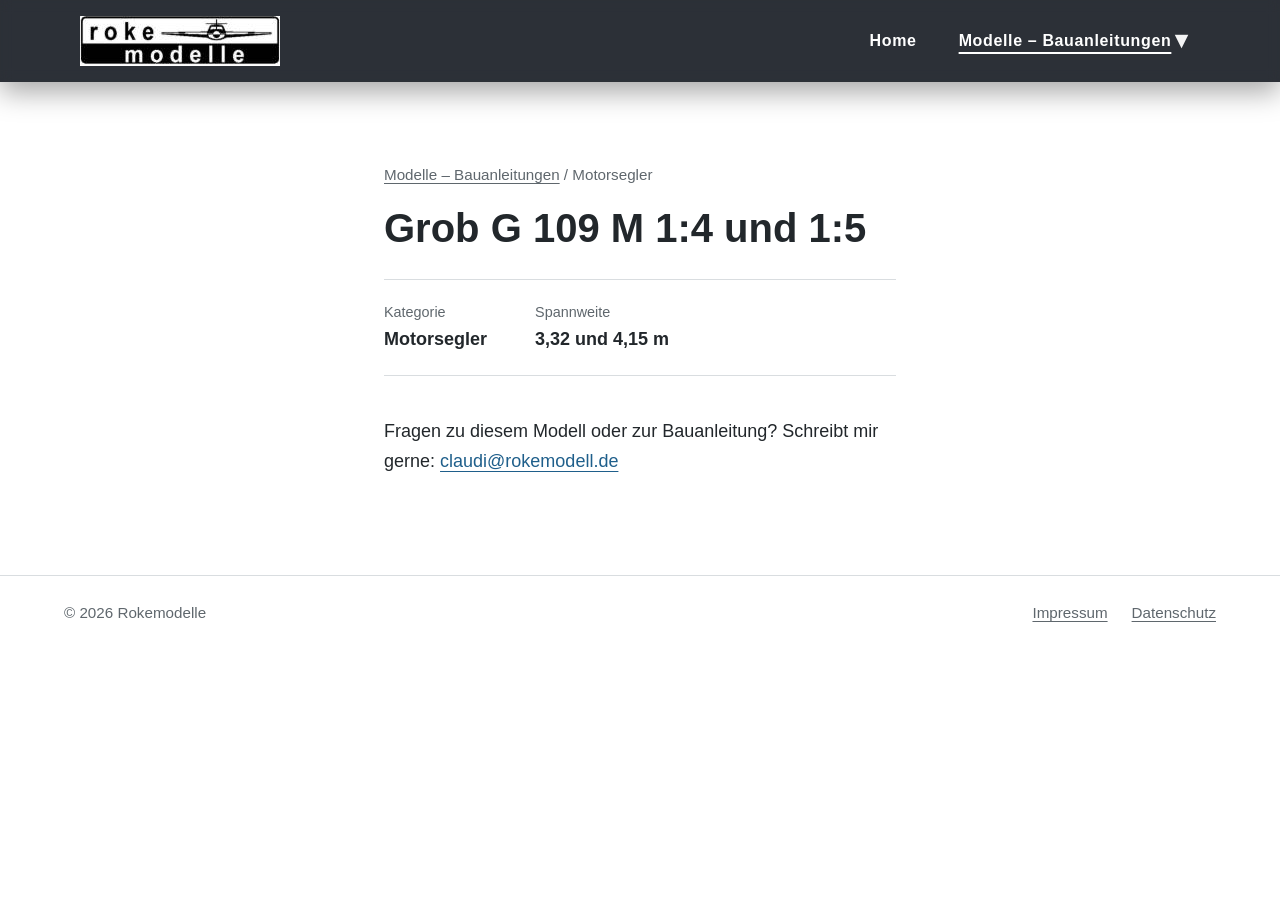
<file: modelle/grob-g109.html>
<!DOCTYPE html>
<html lang="de" class="no-js">
<head>
  <meta charset="utf-8">
  <meta name="viewport" content="width=device-width, initial-scale=1">
  <title>Grob G 109 M 1:4 und 1:5 – Rokemodelle</title>
  <meta name="description" content="Grob G 109 M 1:4 und 1:5, 3,32 und 4,15 m Spannweite – ein ROKE-Modell von Roland Kern.">
  <link rel="stylesheet" href="../css/style.css">
  <script src="../js/main.js" defer></script>
</head>
<body class="unterseite">

  <header class="site-header">
    <div class="header-row">
      <a class="brand" href="../index.html"><img src="../img/logo.png" alt="roke modelle" width="200" height="50"></a>
    <nav class="main-nav" aria-label="Hauptnavigation">
      <button class="nav-toggle" type="button" aria-expanded="false" aria-controls="hauptmenue">Menü</button>
      <ul id="hauptmenue">
        <li><a href="../index.html"><span class="nav-label">Home</span></a></li>
        <li class="has-children is-active">
          <a href="../modelle.html" aria-haspopup="true" aria-expanded="false" data-menu-parent><span class="nav-label">Modelle – Bauanleitungen</span></a>
          <ul class="sub-menu">
            <li><a href="../modelle.html"><span class="nav-label">Übersicht</span></a></li>
            <li><a href="../modelle/asw-17.html"><span class="nav-label">ASW 17</span></a></li>
            <li><a href="../modelle/asw-19t.html"><span class="nav-label">ASW 19T</span></a></li>
            <li><a href="../modelle/ask-18.html"><span class="nav-label">ASK 18</span></a></li>
            <li><a href="../modelle/sb-10.html"><span class="nav-label">SB 10</span></a></li>
            <li><a href="../modelle/dg-202.html"><span class="nav-label">DG 202</span></a></li>
            <li><a href="../modelle/twin-astir.html"><span class="nav-label">Twin-Astir</span></a></li>
            <li class="is-active"><a href="../modelle/grob-g109.html"><span class="nav-label">Grob G 109 M</span></a></li>
            <li><a href="../modelle/extra-300.html"><span class="nav-label">Mini Extra 300</span></a></li>
            <li><a href="../modelle/speed-canard.html"><span class="nav-label">Speed Canard</span></a></li>
          </ul>
        </li>
      </ul>
    </nav>
    </div>
  </header>

  <main class="inhalt">
    <p class="brotkrumen"><a href="../modelle.html">Modelle – Bauanleitungen</a> / Motorsegler</p>
    <h1>Grob G 109 M 1:4 und 1:5</h1>
    <dl class="eckdaten">
      <div><dt>Kategorie</dt><dd>Motorsegler</dd></div>
      <div><dt>Spannweite</dt><dd>3,32 und 4,15 m</dd></div>
    </dl>
    <p>Fragen zu diesem Modell oder zur Bauanleitung? Schreibt mir gerne: <a class="mail" data-m="ZWQubGxlZG9tZWtvckBpZHVhbGM=" href="#">claudi (at) rokemodell (Punkt) de</a></p>
  </main>

  <footer class="fuss">
    <p>© <span data-jahr>2026</span> Rokemodelle</p>
    <nav aria-label="Rechtliches">
      <a href="../impressum.html">Impressum</a>
      <a href="../impressum.html#datenschutz">Datenschutz</a>
    </nav>
  </footer>

</body>
</html>
</file>
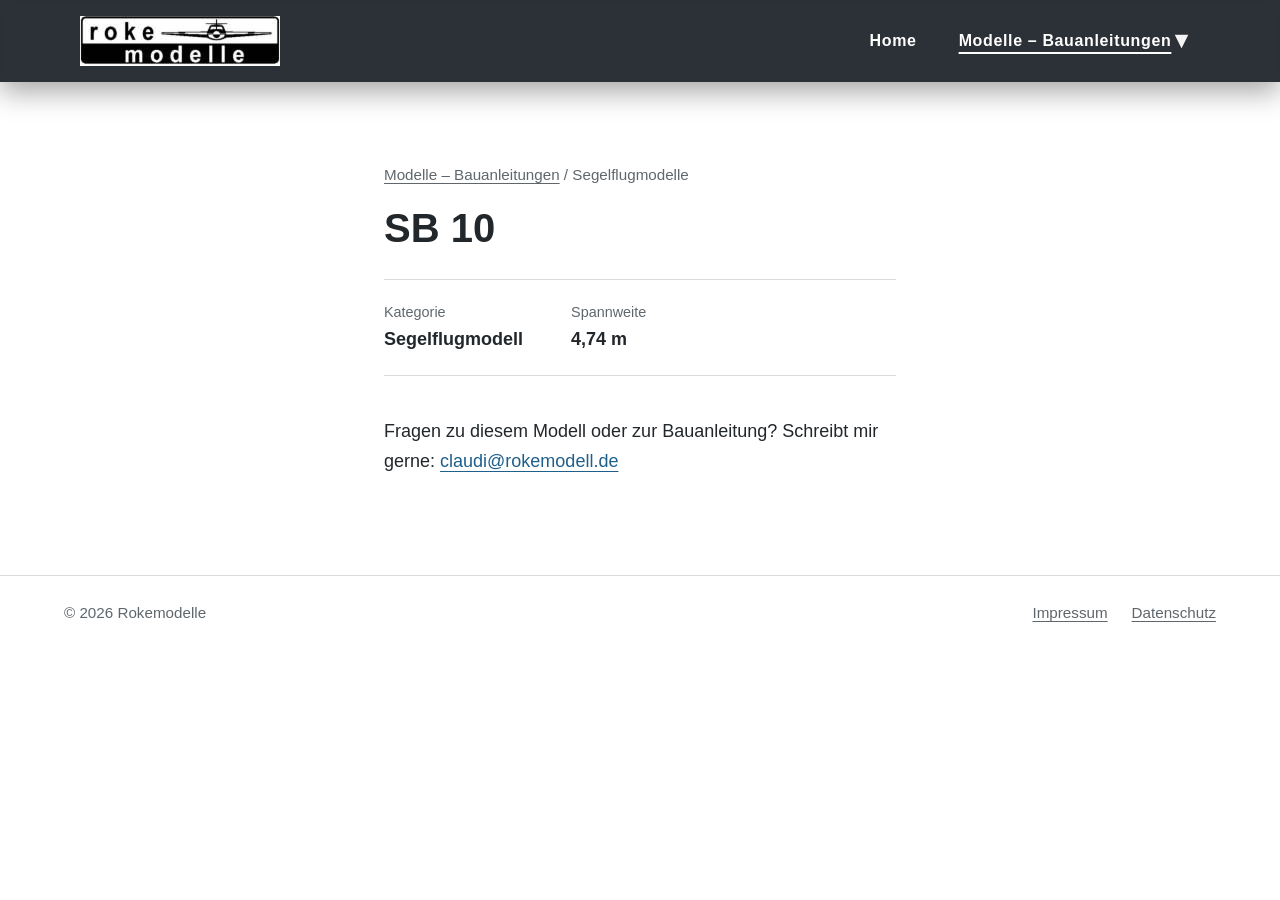
<file: modelle/sb-10.html>
<!DOCTYPE html>
<html lang="de" class="no-js">
<head>
  <meta charset="utf-8">
  <meta name="viewport" content="width=device-width, initial-scale=1">
  <title>SB 10 – Rokemodelle</title>
  <meta name="description" content="SB 10, 4,74 m Spannweite – ein ROKE-Modell von Roland Kern.">
  <link rel="stylesheet" href="../css/style.css">
  <script src="../js/main.js" defer></script>
</head>
<body class="unterseite">

  <header class="site-header">
    <div class="header-row">
      <a class="brand" href="../index.html"><img src="../img/logo.png" alt="roke modelle" width="200" height="50"></a>
    <nav class="main-nav" aria-label="Hauptnavigation">
      <button class="nav-toggle" type="button" aria-expanded="false" aria-controls="hauptmenue">Menü</button>
      <ul id="hauptmenue">
        <li><a href="../index.html"><span class="nav-label">Home</span></a></li>
        <li class="has-children is-active">
          <a href="../modelle.html" aria-haspopup="true" aria-expanded="false" data-menu-parent><span class="nav-label">Modelle – Bauanleitungen</span></a>
          <ul class="sub-menu">
            <li><a href="../modelle.html"><span class="nav-label">Übersicht</span></a></li>
            <li><a href="../modelle/asw-17.html"><span class="nav-label">ASW 17</span></a></li>
            <li><a href="../modelle/asw-19t.html"><span class="nav-label">ASW 19T</span></a></li>
            <li><a href="../modelle/ask-18.html"><span class="nav-label">ASK 18</span></a></li>
            <li class="is-active"><a href="../modelle/sb-10.html"><span class="nav-label">SB 10</span></a></li>
            <li><a href="../modelle/dg-202.html"><span class="nav-label">DG 202</span></a></li>
            <li><a href="../modelle/twin-astir.html"><span class="nav-label">Twin-Astir</span></a></li>
            <li><a href="../modelle/grob-g109.html"><span class="nav-label">Grob G 109 M</span></a></li>
            <li><a href="../modelle/extra-300.html"><span class="nav-label">Mini Extra 300</span></a></li>
            <li><a href="../modelle/speed-canard.html"><span class="nav-label">Speed Canard</span></a></li>
          </ul>
        </li>
      </ul>
    </nav>
    </div>
  </header>

  <main class="inhalt">
    <p class="brotkrumen"><a href="../modelle.html">Modelle – Bauanleitungen</a> / Segelflugmodelle</p>
    <h1>SB 10</h1>
    <dl class="eckdaten">
      <div><dt>Kategorie</dt><dd>Segelflugmodell</dd></div>
      <div><dt>Spannweite</dt><dd>4,74 m</dd></div>
    </dl>
    <p>Fragen zu diesem Modell oder zur Bauanleitung? Schreibt mir gerne: <a class="mail" data-m="ZWQubGxlZG9tZWtvckBpZHVhbGM=" href="#">claudi (at) rokemodell (Punkt) de</a></p>
  </main>

  <footer class="fuss">
    <p>© <span data-jahr>2026</span> Rokemodelle</p>
    <nav aria-label="Rechtliches">
      <a href="../impressum.html">Impressum</a>
      <a href="../impressum.html#datenschutz">Datenschutz</a>
    </nav>
  </footer>

</body>
</html>
</file>
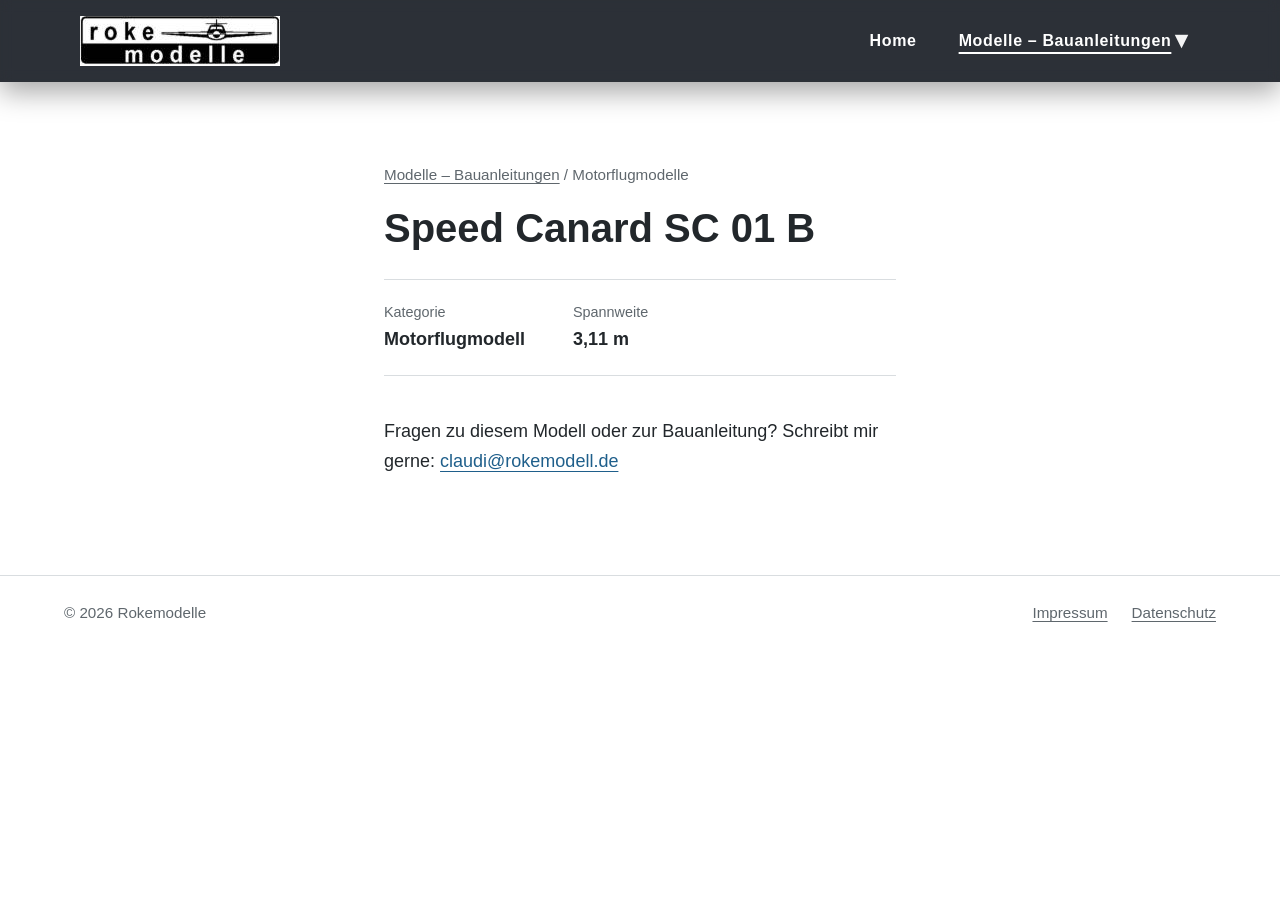
<file: modelle/speed-canard.html>
<!DOCTYPE html>
<html lang="de" class="no-js">
<head>
  <meta charset="utf-8">
  <meta name="viewport" content="width=device-width, initial-scale=1">
  <title>Speed Canard SC 01 B – Rokemodelle</title>
  <meta name="description" content="Speed Canard SC 01 B, 3,11 m Spannweite – ein ROKE-Modell von Roland Kern.">
  <link rel="stylesheet" href="../css/style.css">
  <script src="../js/main.js" defer></script>
</head>
<body class="unterseite">

  <header class="site-header">
    <div class="header-row">
      <a class="brand" href="../index.html"><img src="../img/logo.png" alt="roke modelle" width="200" height="50"></a>
    <nav class="main-nav" aria-label="Hauptnavigation">
      <button class="nav-toggle" type="button" aria-expanded="false" aria-controls="hauptmenue">Menü</button>
      <ul id="hauptmenue">
        <li><a href="../index.html"><span class="nav-label">Home</span></a></li>
        <li class="has-children is-active">
          <a href="../modelle.html" aria-haspopup="true" aria-expanded="false" data-menu-parent><span class="nav-label">Modelle – Bauanleitungen</span></a>
          <ul class="sub-menu">
            <li><a href="../modelle.html"><span class="nav-label">Übersicht</span></a></li>
            <li><a href="../modelle/asw-17.html"><span class="nav-label">ASW 17</span></a></li>
            <li><a href="../modelle/asw-19t.html"><span class="nav-label">ASW 19T</span></a></li>
            <li><a href="../modelle/ask-18.html"><span class="nav-label">ASK 18</span></a></li>
            <li><a href="../modelle/sb-10.html"><span class="nav-label">SB 10</span></a></li>
            <li><a href="../modelle/dg-202.html"><span class="nav-label">DG 202</span></a></li>
            <li><a href="../modelle/twin-astir.html"><span class="nav-label">Twin-Astir</span></a></li>
            <li><a href="../modelle/grob-g109.html"><span class="nav-label">Grob G 109 M</span></a></li>
            <li><a href="../modelle/extra-300.html"><span class="nav-label">Mini Extra 300</span></a></li>
            <li class="is-active"><a href="../modelle/speed-canard.html"><span class="nav-label">Speed Canard</span></a></li>
          </ul>
        </li>
      </ul>
    </nav>
    </div>
  </header>

  <main class="inhalt">
    <p class="brotkrumen"><a href="../modelle.html">Modelle – Bauanleitungen</a> / Motorflugmodelle</p>
    <h1>Speed Canard SC 01 B</h1>
    <dl class="eckdaten">
      <div><dt>Kategorie</dt><dd>Motorflugmodell</dd></div>
      <div><dt>Spannweite</dt><dd>3,11 m</dd></div>
    </dl>
    <p>Fragen zu diesem Modell oder zur Bauanleitung? Schreibt mir gerne: <a class="mail" data-m="ZWQubGxlZG9tZWtvckBpZHVhbGM=" href="#">claudi (at) rokemodell (Punkt) de</a></p>
  </main>

  <footer class="fuss">
    <p>© <span data-jahr>2026</span> Rokemodelle</p>
    <nav aria-label="Rechtliches">
      <a href="../impressum.html">Impressum</a>
      <a href="../impressum.html#datenschutz">Datenschutz</a>
    </nav>
  </footer>

</body>
</html>
</file>
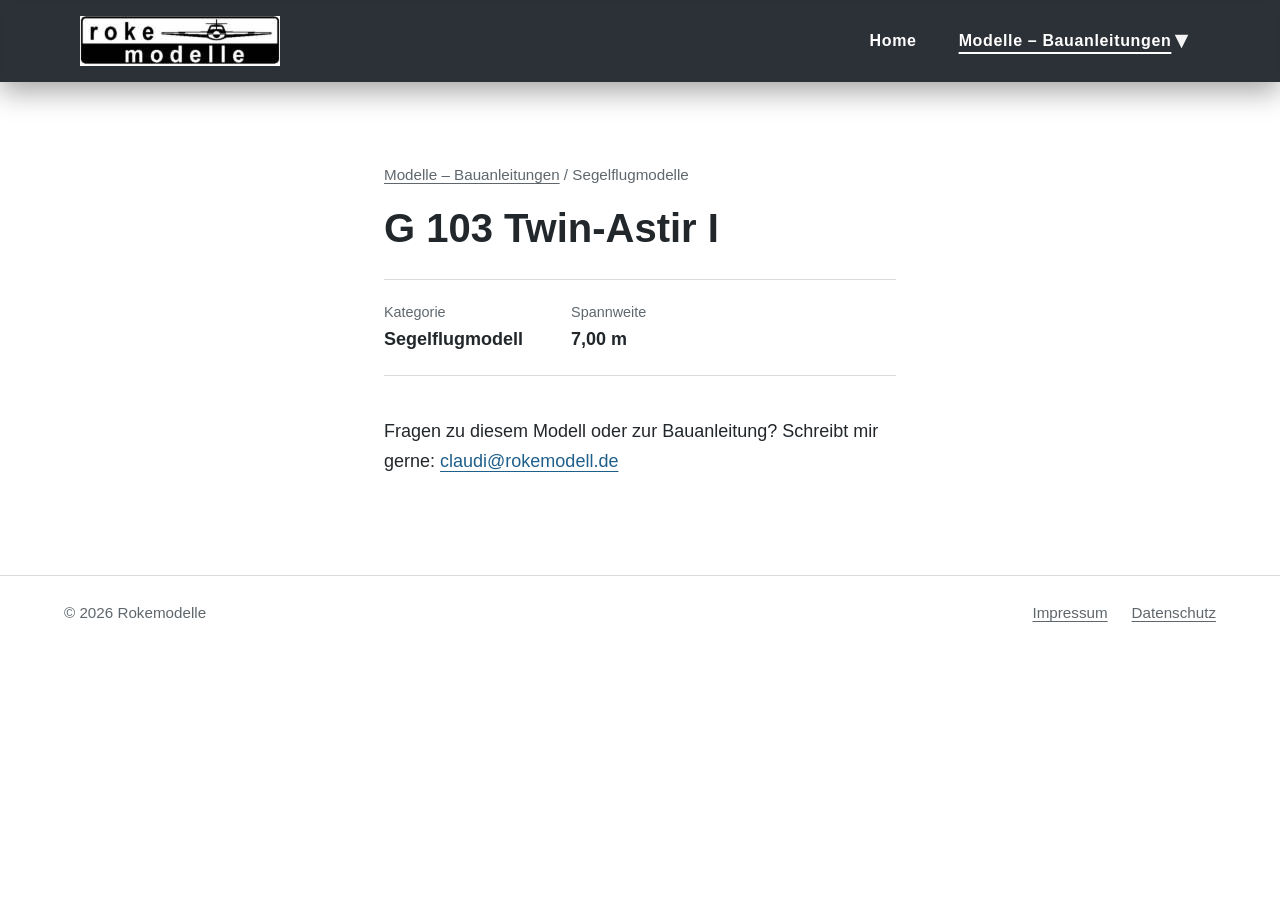
<file: modelle/twin-astir.html>
<!DOCTYPE html>
<html lang="de" class="no-js">
<head>
  <meta charset="utf-8">
  <meta name="viewport" content="width=device-width, initial-scale=1">
  <title>G 103 Twin-Astir I – Rokemodelle</title>
  <meta name="description" content="G 103 Twin-Astir I, 7,00 m Spannweite – ein ROKE-Modell von Roland Kern.">
  <link rel="stylesheet" href="../css/style.css">
  <script src="../js/main.js" defer></script>
</head>
<body class="unterseite">

  <header class="site-header">
    <div class="header-row">
      <a class="brand" href="../index.html"><img src="../img/logo.png" alt="roke modelle" width="200" height="50"></a>
    <nav class="main-nav" aria-label="Hauptnavigation">
      <button class="nav-toggle" type="button" aria-expanded="false" aria-controls="hauptmenue">Menü</button>
      <ul id="hauptmenue">
        <li><a href="../index.html"><span class="nav-label">Home</span></a></li>
        <li class="has-children is-active">
          <a href="../modelle.html" aria-haspopup="true" aria-expanded="false" data-menu-parent><span class="nav-label">Modelle – Bauanleitungen</span></a>
          <ul class="sub-menu">
            <li><a href="../modelle.html"><span class="nav-label">Übersicht</span></a></li>
            <li><a href="../modelle/asw-17.html"><span class="nav-label">ASW 17</span></a></li>
            <li><a href="../modelle/asw-19t.html"><span class="nav-label">ASW 19T</span></a></li>
            <li><a href="../modelle/ask-18.html"><span class="nav-label">ASK 18</span></a></li>
            <li><a href="../modelle/sb-10.html"><span class="nav-label">SB 10</span></a></li>
            <li><a href="../modelle/dg-202.html"><span class="nav-label">DG 202</span></a></li>
            <li class="is-active"><a href="../modelle/twin-astir.html"><span class="nav-label">Twin-Astir</span></a></li>
            <li><a href="../modelle/grob-g109.html"><span class="nav-label">Grob G 109 M</span></a></li>
            <li><a href="../modelle/extra-300.html"><span class="nav-label">Mini Extra 300</span></a></li>
            <li><a href="../modelle/speed-canard.html"><span class="nav-label">Speed Canard</span></a></li>
          </ul>
        </li>
      </ul>
    </nav>
    </div>
  </header>

  <main class="inhalt">
    <p class="brotkrumen"><a href="../modelle.html">Modelle – Bauanleitungen</a> / Segelflugmodelle</p>
    <h1>G 103 Twin-Astir I</h1>
    <dl class="eckdaten">
      <div><dt>Kategorie</dt><dd>Segelflugmodell</dd></div>
      <div><dt>Spannweite</dt><dd>7,00 m</dd></div>
    </dl>
    <p>Fragen zu diesem Modell oder zur Bauanleitung? Schreibt mir gerne: <a class="mail" data-m="ZWQubGxlZG9tZWtvckBpZHVhbGM=" href="#">claudi (at) rokemodell (Punkt) de</a></p>
  </main>

  <footer class="fuss">
    <p>© <span data-jahr>2026</span> Rokemodelle</p>
    <nav aria-label="Rechtliches">
      <a href="../impressum.html">Impressum</a>
      <a href="../impressum.html#datenschutz">Datenschutz</a>
    </nav>
  </footer>

</body>
</html>
</file>
<file: css/style.css>
:root {
  --papier: #ffffff;
  --text: #22272b;
  --grau: #5f676d;
  --linie: #d9dde0;
  --flaeche: #f3f4f5;
  --akzent: #1f5f8b;
  --link-hell: #4a8df0;
  --nacht: #1b1f26;

  --schrift: "Mulish", "Nunito Sans", "Segoe UI", "Helvetica Neue", Arial, sans-serif;

  --rand: clamp(1.25rem, 5vw, 4rem);
  --spalte: 40rem;
}

*, *::before, *::after { box-sizing: border-box; }

body {
  margin: 0;
  background: var(--papier);
  color: var(--text);
  font-family: var(--schrift);
  font-size: 1.125rem;
  line-height: 1.7;
}

a { color: var(--akzent); text-underline-offset: 0.2em; }
a:focus-visible, button:focus-visible { outline: 2px solid var(--link-hell); outline-offset: 3px; }

body { --header-height: 82px; }
body:has(.site-header.is-scrolled) { --header-height: 56px; }

.site-header {
  --header-bg: rgba(0, 0, 0, 0.6);
  --header-backdrop-filter: blur(6px);
  --transition-period: 0.25s;
  position: fixed;
  top: 0; left: 0;
  z-index: 10;
  width: 100%;
  height: var(--header-height);
  transition: height var(--transition-period) ease;
  background: var(--header-bg);
  box-shadow: 0 10px 28px rgba(0, 0, 0, 0.35);
}
.site-header::before {
  content: "";
  position: absolute;
  inset: 0;
  backdrop-filter: var(--header-backdrop-filter);
  z-index: -1;
}
.header-row {
  --header-padding: 3px;
  display: flex;
  justify-content: space-between;
  align-items: stretch;
  column-gap: 24px;
  height: 100%;
  max-width: 78rem;
  margin: 0 auto;
  padding: var(--header-padding) var(--rand);
}
.brand { display: inline-flex; align-items: center; height: 100%; line-height: 0; }
.brand img {
  display: block;
  height: calc(var(--header-height) - 32px);
  width: auto;
  transition: height var(--transition-period) ease;
}

.main-nav ul { list-style: none; margin: 0; padding: 0; }
.main-nav > ul { display: flex; align-items: center; gap: 18px; height: 100%; }
.main-nav li { position: relative; display: flex; align-items: stretch; }
.main-nav > ul > li { height: 100%; padding: 0 10px; }
.main-nav a {
  color: #fff;
  font-size: 1rem;
  font-weight: 600;
  letter-spacing: 0.04em;
  text-decoration: none;
  white-space: nowrap;
}
.main-nav > ul > li > a { display: inline-flex; align-items: center; height: 100%; padding: 0 2px; }
.main-nav li.is-active > a .nav-label {
  text-decoration: underline;
  text-underline-offset: 6px;
  text-decoration-thickness: 2px;
}
.main-nav li.has-children > a::after {
  content: "▾";
  margin: -0.1em 0 0 4px;
  font-size: 1.5em;
  line-height: 0;
  opacity: 0.95;
}
.main-nav li.is-open > a::after { color: #a9d9ff; }

.main-nav .sub-menu {
  display: none;
  position: absolute;
  top: calc(100% + var(--header-padding));
  left: 0;
  flex-direction: column;
  min-width: 100%;
  max-width: 280px;
  overflow: hidden;
  background: var(--header-bg);
  backdrop-filter: var(--header-backdrop-filter);
  border-radius: 0 0 14px 14px;
  box-shadow: 0 9px 18px rgba(8, 24, 28, 0.18);
}
.main-nav li.is-open > .sub-menu { display: flex; }
.main-nav li.has-children::after { content: ""; position: absolute; left: 0; right: 0; top: 100%; height: 8px; }

@media (hover: hover) and (min-width: 951px) {
  .main-nav li.has-children:hover > .sub-menu,
  .main-nav li.has-children:focus-within > .sub-menu { display: flex; }
  .main-nav li.has-children:hover > a::after { color: #a9d9ff; }
}
.main-nav .sub-menu li { width: 100%; }
.main-nav .sub-menu a {
  display: flex;
  align-items: center;
  width: 100%;
  padding: 15px 16px 13px;
  font-size: 0.95rem;
  line-height: 1;
}
.main-nav .sub-menu a:hover { background: rgba(255, 255, 255, 0.14); }
.main-nav .sub-menu li.is-active > a .nav-label { text-underline-offset: 4px; }

.nav-toggle {
  display: none;
  align-self: center;
  padding: 10px 16px 9px;
  background: none;
  border: 2px solid rgba(243, 251, 253, 0.75);
  border-radius: 999px;
  color: #f3fbfd;
  font: inherit;
  font-size: 0.8rem;
  font-weight: 700;
  letter-spacing: 0.12em;
  text-transform: uppercase;
  cursor: pointer;
}

.titelbild {
  padding: clamp(10rem, 38vh, 22rem) var(--rand) clamp(4rem, 10vh, 7rem);
  background-color: var(--nacht);
  background-image:
    linear-gradient(rgba(20, 22, 28, 0.55), rgba(20, 22, 28, 0.55)),
    url("../img/hintergrund.jpg");
  background-size: cover;
  background-position: center top;
  background-attachment: fixed;
  color: #fff;
}
.spalte { max-width: 52rem; margin: 0 auto; }
.titelbild h1 { margin: 0; font-size: clamp(2.25rem, 3.2vw, 3rem); font-weight: 700; line-height: 1.15; }
.lebensdaten { margin: 0 0 2rem; font-size: 1rem; opacity: 0.9; }
.titelbild p { margin: 0 0 1.5em; font-size: 1.2rem; line-height: 1.55; }
.titelbild a { color: var(--link-hell); text-decoration: none; }
.titelbild a:hover { text-decoration: underline; }
.titelbild strong { font-weight: 700; }
.titelbild .gruss { margin: 0; }

.unterseite { padding-top: 82px; }
.unterseite .site-header { --header-bg: rgba(27, 31, 38, 0.92); }
.inhalt { max-width: var(--spalte); margin: 0 auto; padding: clamp(2.5rem, 7vw, 5rem) var(--rand); }
.inhalt.breit { max-width: 52rem; }
.inhalt h1 { font-size: clamp(1.75rem, 4vw, 2.5rem); font-weight: 700; line-height: 1.2; margin-top: 0; }
.inhalt h2 { font-size: 1.35rem; margin-top: 2.5rem; }

.einleitung { font-size: 1.2rem; line-height: 1.6; margin-bottom: 1rem; }
.modellgruppe h2 { margin: 3rem 0 0.75rem; font-size: 1.1rem; color: var(--grau); font-weight: 600; }
.modellliste { list-style: none; margin: 0; padding: 0; border-top: 1px solid var(--linie); }
.modellliste a {
  display: flex; flex-wrap: wrap; justify-content: space-between; align-items: baseline; gap: 0.25rem 1.5rem;
  padding: 1rem 0.25rem;
  border-bottom: 1px solid var(--linie);
  color: var(--text);
  text-decoration: none;
}
.modellliste a:hover { background: var(--flaeche); }
.modellliste a:hover .modell-name { color: var(--akzent); }
.modell-name { font-weight: 700; font-size: 1.15rem; }
.modell-spannweite { color: var(--grau); font-size: 1rem; }

.brotkrumen { font-size: 0.95rem; color: var(--grau); margin: 0 0 1rem; }
.brotkrumen a { color: var(--grau); }
.eckdaten { display: flex; flex-wrap: wrap; gap: 1rem 3rem; margin: 1.5rem 0 2.5rem; padding: 1.25rem 0; border-top: 1px solid var(--linie); border-bottom: 1px solid var(--linie); }
.eckdaten dt { font-size: 0.9rem; color: var(--grau); }
.eckdaten dd { margin: 0; font-weight: 700; }

.fuss {
  display: flex; flex-wrap: wrap; justify-content: space-between; gap: 1rem;
  padding: 1.5rem var(--rand);
  border-top: 1px solid var(--linie);
  font-size: 0.95rem; color: var(--grau);
}
.fuss p { margin: 0; }
.fuss nav { display: flex; gap: 1.5rem; }
.fuss a { color: var(--grau); }

@media (max-width: 950px) {
  .nav-toggle { display: inline-flex; }
  .main-nav { position: relative; display: flex; align-items: center; }
  .main-nav > ul {
    display: none;
    position: fixed;
    top: var(--header-height);
    right: 0;
    width: 280px;
    max-height: calc(97vh - var(--header-height));
    overflow-y: auto;
    height: auto;
    flex-direction: column;
    align-items: stretch;
    gap: 0;
    background: var(--header-bg);
    backdrop-filter: var(--header-backdrop-filter);
    border-radius: 0 0 0 14px;
    box-shadow: 0 9px 18px rgba(8, 24, 28, 0.18);
    transition: top var(--transition-period) ease;
  }
  body.nav-open .main-nav > ul { display: block; }
  .main-nav li { display: block; }
  .main-nav > ul > li { width: 100%; height: auto; padding: 0; }
  .main-nav > ul > li > a { display: flex; justify-content: space-between; width: 100%; padding: 18px 16px 16px; }
  .main-nav > ul > li > a:hover { background: rgba(255, 255, 255, 0.14); }
  .main-nav .sub-menu {
    position: static;
    max-width: none;
    background: transparent;
    backdrop-filter: none;
    box-shadow: none;
    border-radius: 0;
  }
  .main-nav .sub-menu a { padding: 15px 12px 13px 32px; line-height: 1.2; }
  .titelbild { background-attachment: scroll; padding-top: 9rem; }
  .titelbild p { font-size: 1.075rem; }
}
</file>
